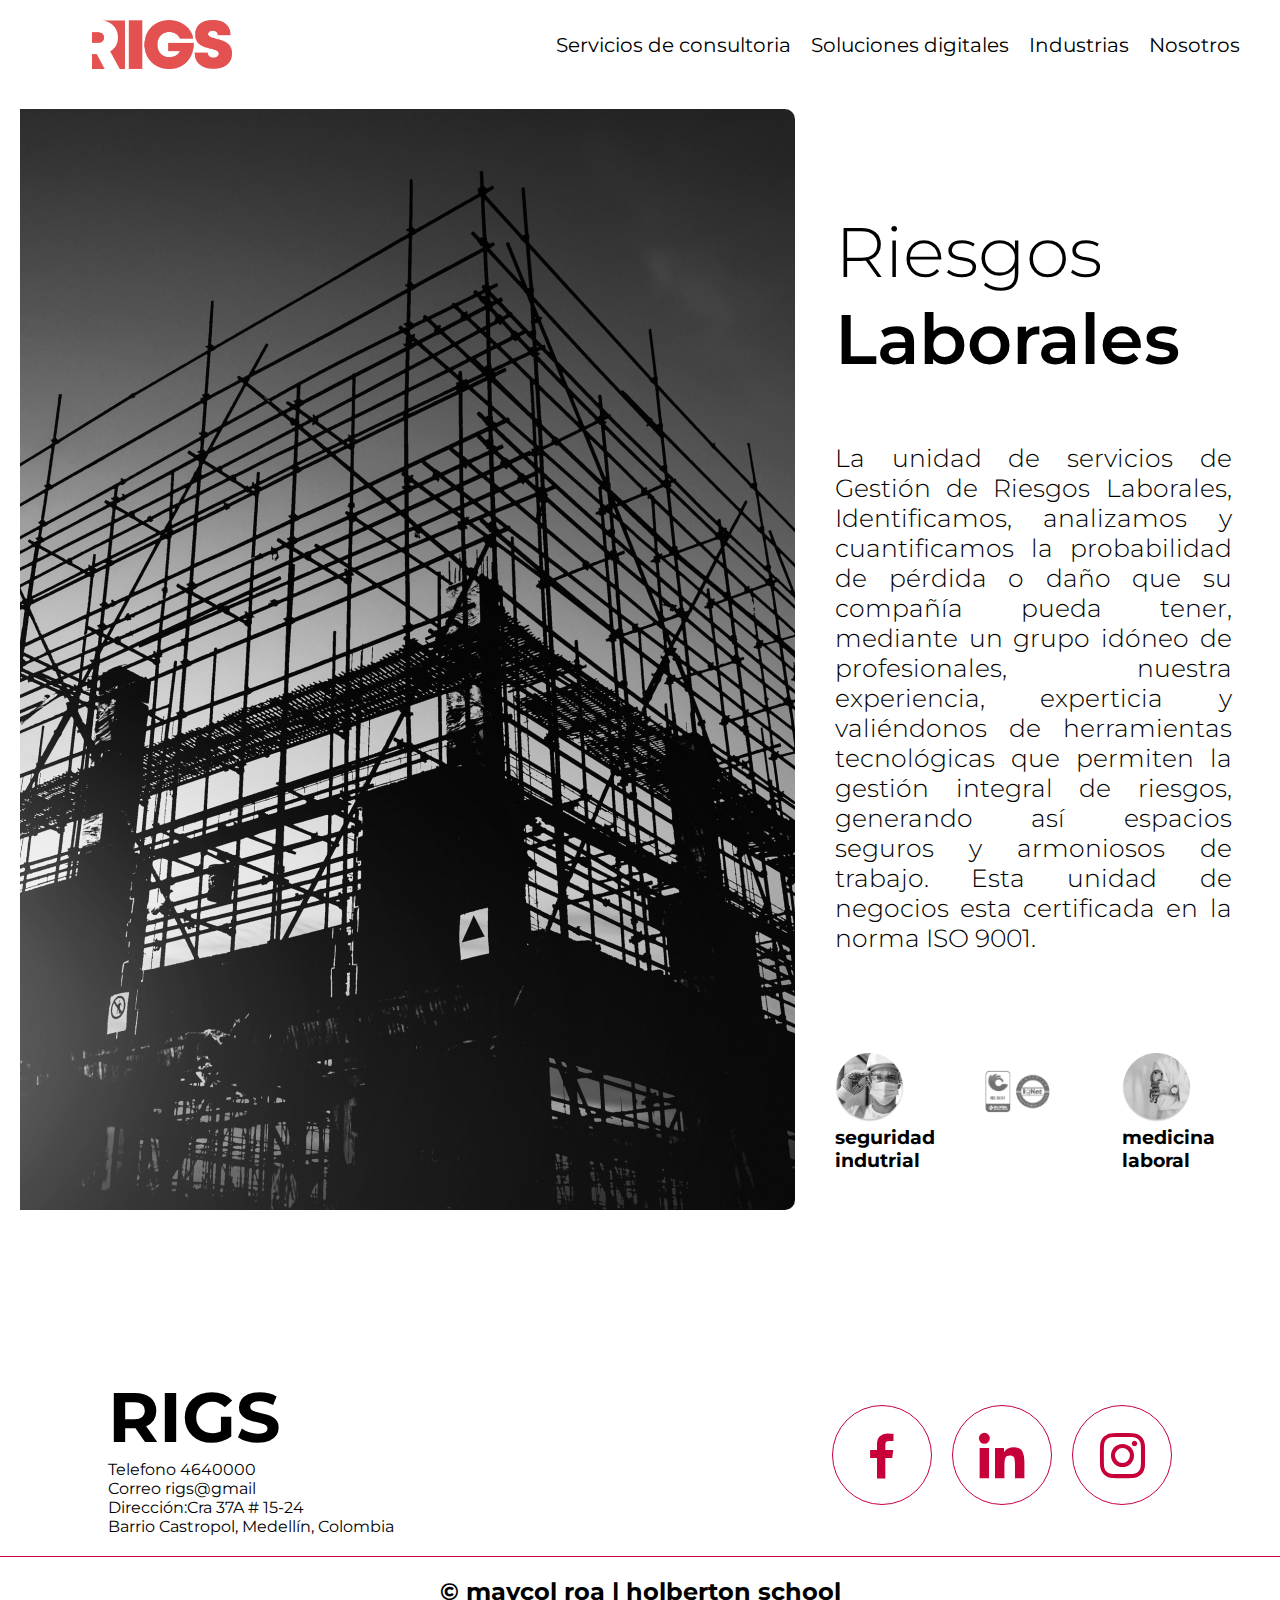
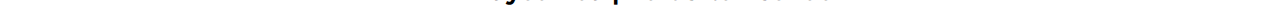
<file: index.html>
<!DOCTYPE html>
<html lang="en">
<head>
    <meta charset="UTF-8">
    <meta http-equiv="X-UA-Compatible" content="IE=edge">
    <meta name="description " content="pag prestadora de servicion sst, auditoria, soluciones digitales">
    <meta name="viewport" content="width=device-width, initial-scale=1.0">
    <link rel="stylesheet" href="./index.css">
    <link rel="icon" type="image/x-icon" href="./img/R (1).ico">
	<link rel="icon" type="image/png" href="./img/R (1).png">
    <link rel="preconnect" href="https://fonts.googleapis.com">
<link rel="preconnect" href="https://fonts.gstatic.com" crossorigin>
<link href="https://fonts.googleapis.com/css2?family=Montserrat:wght@300;500;800&family=Quicksand:wght@300;500;700&display=swap" rel="stylesheet">
    <title>Rigs</title>
    <link href="https://unpkg.com/boxicons@2.0.5/css/boxicons.min.css" rel="stylesheet">
</head>
<body>
<header >
        <div class="container logo_nav_container">
                <img src="./img/logo_rigs.png" alt="logo" class="logo">
                <nav class="navigation">
                    <ul>
                        <li>
                            <a href="./index.html">Servicios de consultoria</a>
                            <ul>
                                <li><a href="./index.html">Riesgos Laborales</a> </li>
                                <li><a href="./riesgos_salud.html">Riesgos en salud</a> </li>
                                <li><a href="./consultoria_financiera.html">Consultoría Financiera</a> </li>
                                <li><a href="./Gestión_Sistemas_información.html">Gestión de Sistemas de información</a> </li>
                                <li><a href="./medicina_laboral.html">Medicina laboral</a> </li>
                                <li><a href="./outsourcing.html">outsourcing</a> </li>
                                <li><a href="./auditoria.html">Auditoría</a> </li>
                            </ul>
                        </li>
                        <li>
                            <a href="./soluciones_digitales.html">Soluciones digitales</a>
                        </li>
                        <li>
                            <a href="./Industrias.html">Industrias</a>
                        </li>
                        <li>
                            <a href="./nosotros.html">Nosotros</a>
                        </li>
                    </ul>
                </nav>
        </div>
</header>
<main>
    <section class="container_about_us">
        <figure class="occupational_hazard">
            <img src="./img/estrctura (1).png" alt="occupational_hazard" class="image_about_occupational">
        </figure>
        <div class="container_of_text">
            <h1 class="title_1">Riesgos</h1>
            <h1 class="title_2">Laborales</h1>
            <p>La unidad de servicios de Gestión de Riesgos Laborales, Identificamos,
                analizamos y cuantificamos la probabilidad de pérdida o daño que su compañía
                pueda tener, mediante un grupo idóneo de profesionales, nuestra experiencia,
                experticia y valiéndonos de herramientas tecnológicas que permiten la gestión
                integral de riesgos, generando así espacios seguros y armoniosos de trabajo.
                Esta unidad de negocios esta certificada en la norma ISO 9001.</p>
                <div class="container_img">
                    <figure class="figure_text">
                    
                        <div class="image_text_1">
                            <img src="./img/Ellipse 1 (1).png" alt="img_1" class="image_1">
                                <h3>seguridad</h3>
                                <h3>indutrial</h3>
                        </div>
                    
                        <img src="./img/iso9001.png" alt="img_3" class="image_3">
                    
                        <div class="imge_text_2">
                            <img src="./img/Ellipse 2 (1).png" alt="img_2" class="image_2">
                                <h3>medicina</h3>
                                <h3>laboral</h3>
                        </div>
                    
                    </figure>
                </div>
        </div>
    </section>
</main>
<footer>
    <div class="container_footer">
            <div class="contac_us">
                <h2>RIGS</h2>
                <p class="p_1">Telefono 4640000</p>
                <p class="p_2">Correo rigs@gmail</p>
                <p class="p_3">Dirección:Cra 37A # 15-24</p>
                <p>Barrio Castropol, Medellín, Colombia</p>
            </div>
            <div class="social_media">
                <a href="https://www.facebook.com/RigsCo" class="social-media-icon">
                    <i class="bx bxl-facebook"></i>
                </a>
                <a href=" https://www.linkedin.com/company/rigs-s-a-s/" class="social-media-icon">
                    <i class='bx bxl-linkedin'></i>
                </a>
                <a href="https://www.instagram.com/rigs_co/" class="social-media-icon">
                    <i class='bx bxl-instagram'></i>
                </a>
            </div>
    </div>
    <div class="line">
    </div>
    <h2 class="titulo-final">© maycol roa | holberton school</h2>
</footer>
</body>
</html>
</file>
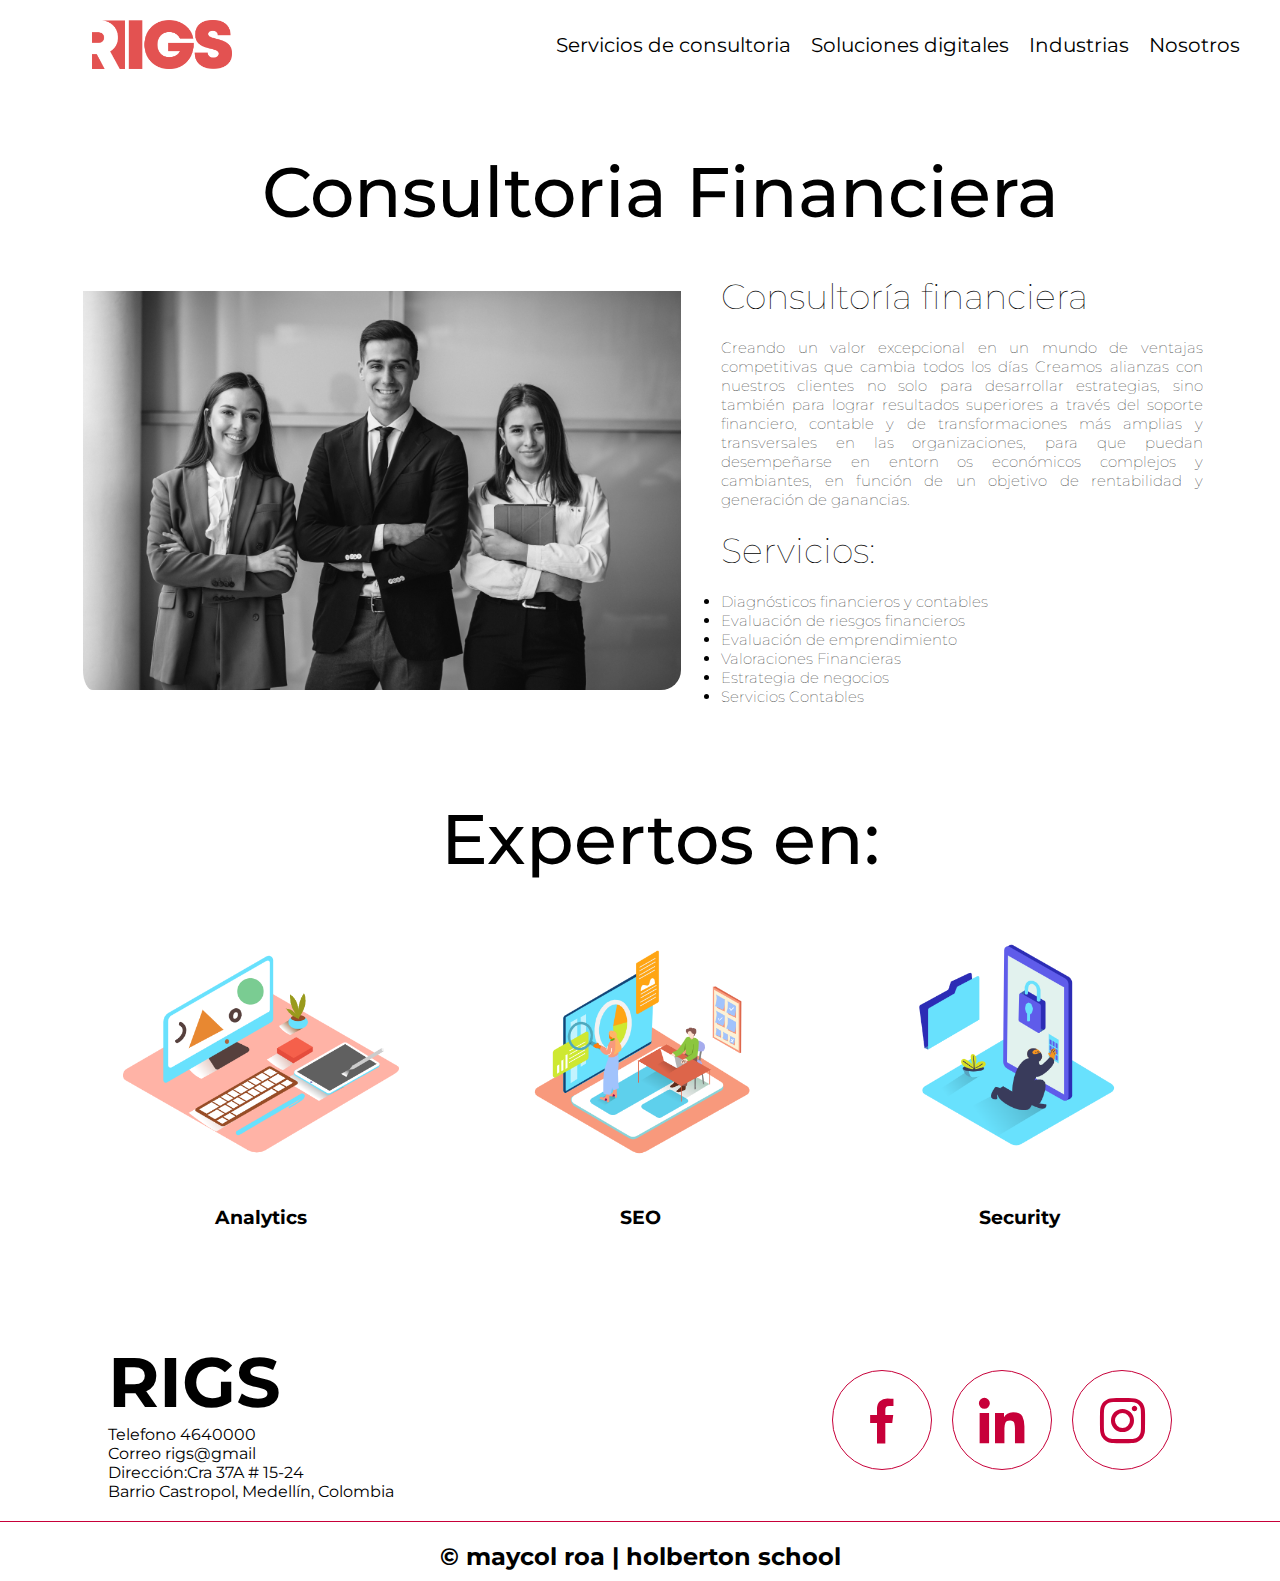
<file: consultoria_financiera.html>
<!DOCTYPE html>
<html lang="en">
<head>
    <meta charset="UTF-8">
    <meta http-equiv="X-UA-Compatible" content="IE=edge">
    <meta name="viewport" content="width=device-width, initial-scale=1.0">
    <link rel="stylesheet" href="./consultoria_financiera.css">
    <link rel="icon" type="image/x-icon" href="./img/R (1).ico">
	<link rel="icon" type="image/png" href="./img/R (1).png">
    <link rel="preconnect" href="https://fonts.googleapis.com">
<link rel="preconnect" href="https://fonts.gstatic.com" crossorigin>
<link href="https://fonts.googleapis.com/css2?family=Montserrat:wght@300;500;800&family=Quicksand:wght@300;500;700&display=swap" rel="stylesheet">
    <title>Rigs</title>
    <link href="https://unpkg.com/boxicons@2.0.5/css/boxicons.min.css" rel="stylesheet">
</head>
<body>
<header >
        <div class="container logo_nav_container">
                <img src="./img/logo_rigs.png" alt="logo" class="logo">
                <nav class="navigation">
                    <ul>
                        <li>
                            <a href="./index.html">Servicios de consultoria</a>
                            <ul>
                                <li><a href="./index.html">Riesgos Laborales</a> </li>
                                <li><a href="./riesgos_salud.html">Riesgos en salud</a> </li>
                                <li><a href="./consultoria_financiera.html">Consultoría Financiera</a> </li>
                                <li><a href="./Gestión_Sistemas_información.html">Gestión de Sistemas de información</a> </li>
                                <li><a href="./medicina_laboral.html">Medicina laboral</a> </li>
                                <li><a href="./outsourcing.html">outsourcing</a> </li>
                                <li><a href="./auditoria.html">Auditoría</a> </li>
                            </ul>
                        </li>
                        <li>
                            <a href="./soluciones_digitales.html">Soluciones digitales</a>
                        </li>
                        <li>
                            <a href="./Industrias.html">Industrias</a>
                        </li>
                        <li>
                            <a href="./nosotros.html">Nosotros</a>
                        </li>
                    </ul>
                </nav>
        </div>
</header>
<main>
    <section class="container financial_consulting " id="servicio">
        <h1 class="title_1">Consultoria Financiera</h1>
        <div class="container_services">
            <img src="./img/consultoria_financiera.jpg" alt="">
            <div class="checklist_servicio">
                <div class="service_1">
                    <h2 class="n-service">Consultoría financiera</h2>
                    <p> Creando un valor excepcional en un mundo de ventajas competitivas que cambia
                        todos los días
                        Creamos alianzas con
                        nuestros clientes no solo para desarrollar estrategias, sino
                        también para lograr resultados superiores a través del soporte financiero, contable
                        y de transformaciones más amplias y transversales en las organizaciones, para
                        que puedan desempeñarse en entorn
                        os económicos complejos y cambiantes, en
                        función de un objetivo de rentabilidad y generación de ganancias.</p>
                </div>
                <div class="service_2">
                    <h2 class="n-service">Servicios:</h2>
                    <ul>
                        <li>Diagnósticos financieros y contables</li>
                        <li>Evaluación de riesgos financieros</li>
                        <li>Evaluación de emprendimiento</li>
                        <li>Valoraciones Financieras</li>
                        <li>Estrategia de negocios</li>
                        <li>Servicios Contables</li>
                    </ul>
                </div>
                
            </div>
        </div>
    </section>
    <section class="container" id="expertos">
        <h1 class=title_1>Expertos en:</h1>
        <section class="experts">
            <div class="container-expert">
                <img src="./img/expertos_1.png" alt="">
                <h3 class="n-expert">Analytics</h3>
            </div>
            <div class="container-expert">
                <img src="./img/expertos_2.png" alt="">
                <h3 class="n-expert">SEO</h3>
            </div>
            <div class="container-expert">
                <img src="img/expertos_3.png" alt="">
                <h3 class="n-expert">Security</h3>
            </div>
        </section>
    </section>
</main>
<footer>
    <div class="container_footer">
            <div class="contac_us">
                <h2>RIGS</h2>
                <p class="p_1">Telefono 4640000</p>
                <p class="p_2">Correo rigs@gmail</p>
                <p class="p_3">Dirección:Cra 37A # 15-24</p>
                <p>Barrio Castropol, Medellín, Colombia</p>
            </div>
            <div class="social_media">
                <a href="https://www.facebook.com/RigsCo" class="social-media-icon">
                    <i class="bx bxl-facebook"></i>
                </a>
                <a href=" https://www.linkedin.com/company/rigs-s-a-s/" class="social-media-icon">
                    <i class='bx bxl-linkedin'></i>
                </a>
                <a href="https://www.instagram.com/rigs_co/" class="social-media-icon">
                    <i class='bx bxl-instagram'></i>
                </a>
            </div>
    </div>
    <div class="line">
    </div>
    <h2 class="titulo-final">© maycol roa | holberton school</h2>
</footer>
</body>
</html>
</file>
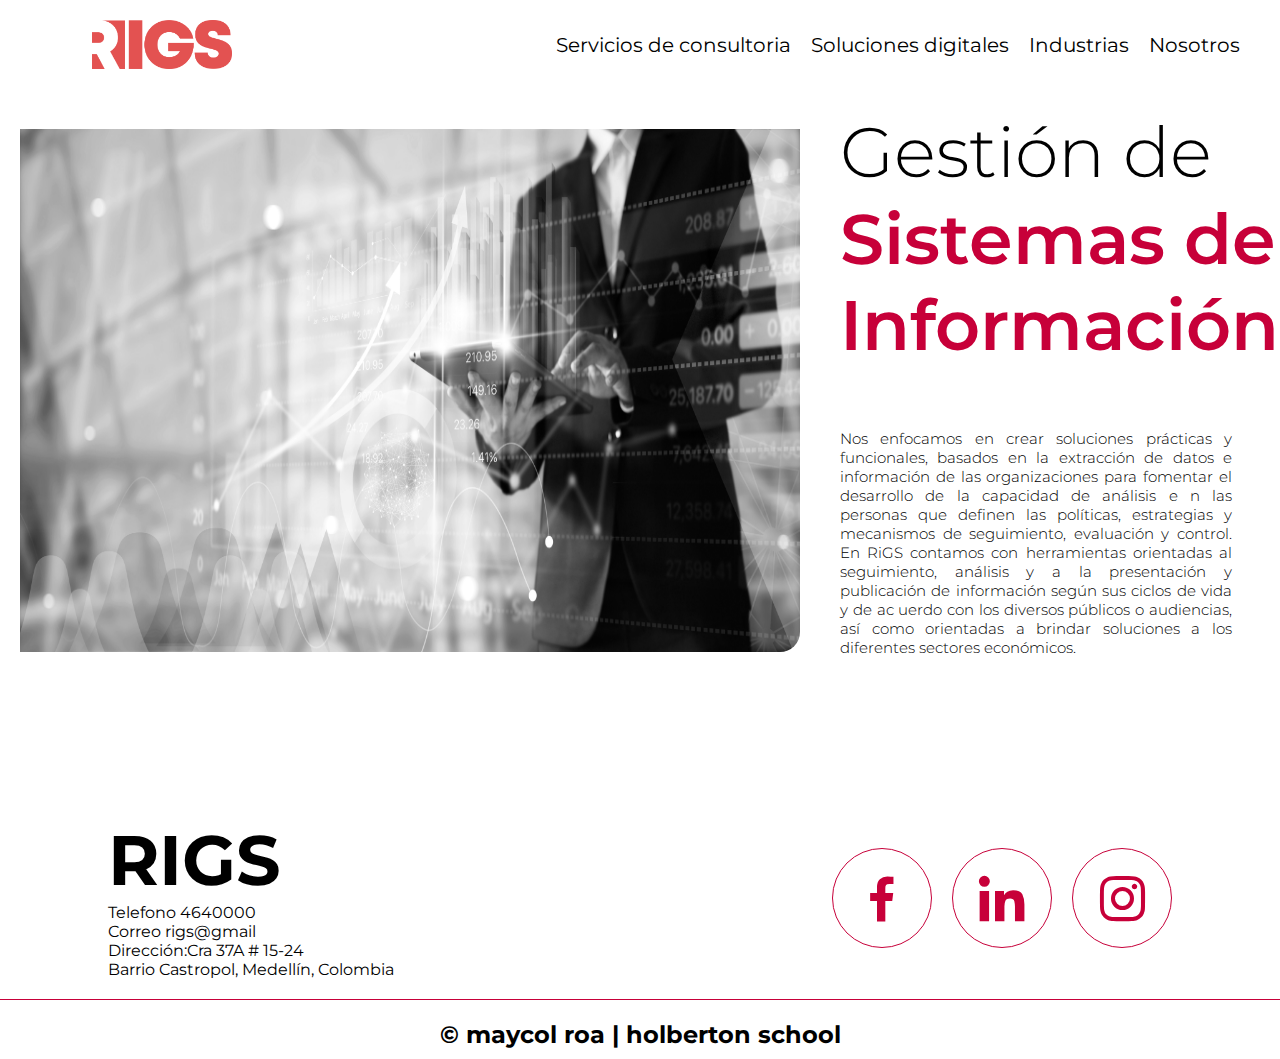
<file: Gestión_Sistemas_información.html>
<!DOCTYPE html>
<html lang="en">
<head>
    <meta charset="UTF-8">
    <meta http-equiv="X-UA-Compatible" content="IE=edge">
    <meta name="viewport" content="width=device-width, initial-scale=1.0">
    <link rel="stylesheet" href="./Gestión_Sistemas_información.css">
    <link rel="icon" type="image/x-icon" href="./img/R (1).ico">
	<link rel="icon" type="image/png" href="./img/R (1).png">
    <link rel="preconnect" href="https://fonts.googleapis.com">
<link rel="preconnect" href="https://fonts.gstatic.com" crossorigin>
<link href="https://fonts.googleapis.com/css2?family=Montserrat:wght@300;500;800&family=Quicksand:wght@300;500;700&display=swap" rel="stylesheet">
    <title>Rigs</title>
    <link href="https://unpkg.com/boxicons@2.0.5/css/boxicons.min.css" rel="stylesheet">
</head>
<body>
<header >
        <div class="container logo_nav_container">
                <img src="./img/logo_rigs.png" alt="logo" class="logo">
                <nav class="navigation">
                    <ul>
                        <li>
                            <a href="./index.html">Servicios de consultoria</a>
                            <ul>
                                <li><a href="./index.html">Riesgos Laborales</a> </li>
                                <li><a href="./riesgos_salud.html">Riesgos en salud</a> </li>
                                <li><a href="./consultoria_financiera.html">Consultoría Financiera</a> </li>
                                <li><a href="./Gestión_Sistemas_información.html">Gestión de Sistemas de información</a> </li>
                                <li><a href="./medicina_laboral.html">Medicina laboral</a> </li>
                                <li><a href="./outsourcing.html">outsourcing</a> </li>
                                <li><a href="./auditoria.html">Auditoría</a> </li>
                            </ul>
                        </li>
                        <li>
                            <a href="./soluciones_digitales.html">Soluciones digitales</a>
                        </li>
                        <li>
                            <a href="./Industrias.html">Industrias</a>
                        </li>
                        <li>
                            <a href="./nosotros.html">Nosotros</a>
                        </li>
                    </ul>
                </nav>
        </div>
</header>
<main>
    <section class="container_about_us">
        <figure class="occupational_hazard">
            <img src="./img/galeria_1.jpg" alt="occupational_hazard" class="image_about_occupational">
        </figure>
        <div class="container_of_text">
            <h1 class="title_1">Gestión de</h1>
            <h1 class="title_2">Sistemas de Información</h1>
            <p>Nos enfocamos en crear soluciones prácticas y funcionales, basados en la
                extracción de datos e información de las organizaciones para fomentar el
                desarrollo de la capacidad de análisis e
                n las personas que definen las políticas,
                estrategias y mecanismos de seguimiento, evaluación y control. En RiGS
                contamos con herramientas orientadas al seguimiento, análisis y a la presentación
                y publicación de información según sus ciclos de vida y de ac
                uerdo con los
                diversos públicos o audiencias, así como orientadas a brindar soluciones a los
                diferentes sectores económicos.</p>
        </div>
    </section>
</main>
<footer>
    <div class="container_footer">
            <div class="contac_us">
                <h2>RIGS</h2>
                <p class="p_1">Telefono 4640000</p>
                <p class="p_2">Correo rigs@gmail</p>
                <p class="p_3">Dirección:Cra 37A # 15-24</p>
                <p>Barrio Castropol, Medellín, Colombia</p>
            </div>
            <div class="social_media">
                <a href="https://www.facebook.com/RigsCo" class="social-media-icon">
                    <i class="bx bxl-facebook"></i>
                </a>
                <a href=" https://www.linkedin.com/company/rigs-s-a-s/" class="social-media-icon">
                    <i class='bx bxl-linkedin'></i>
                </a>
                <a href="https://www.instagram.com/rigs_co/" class="social-media-icon">
                    <i class='bx bxl-instagram'></i>
                </a>
            </div>
    </div>
    <div class="line">
    </div>
    <h2 class="titulo-final">© maycol roa | holberton school</h2>
</footer>
</body>
</html>
</file>
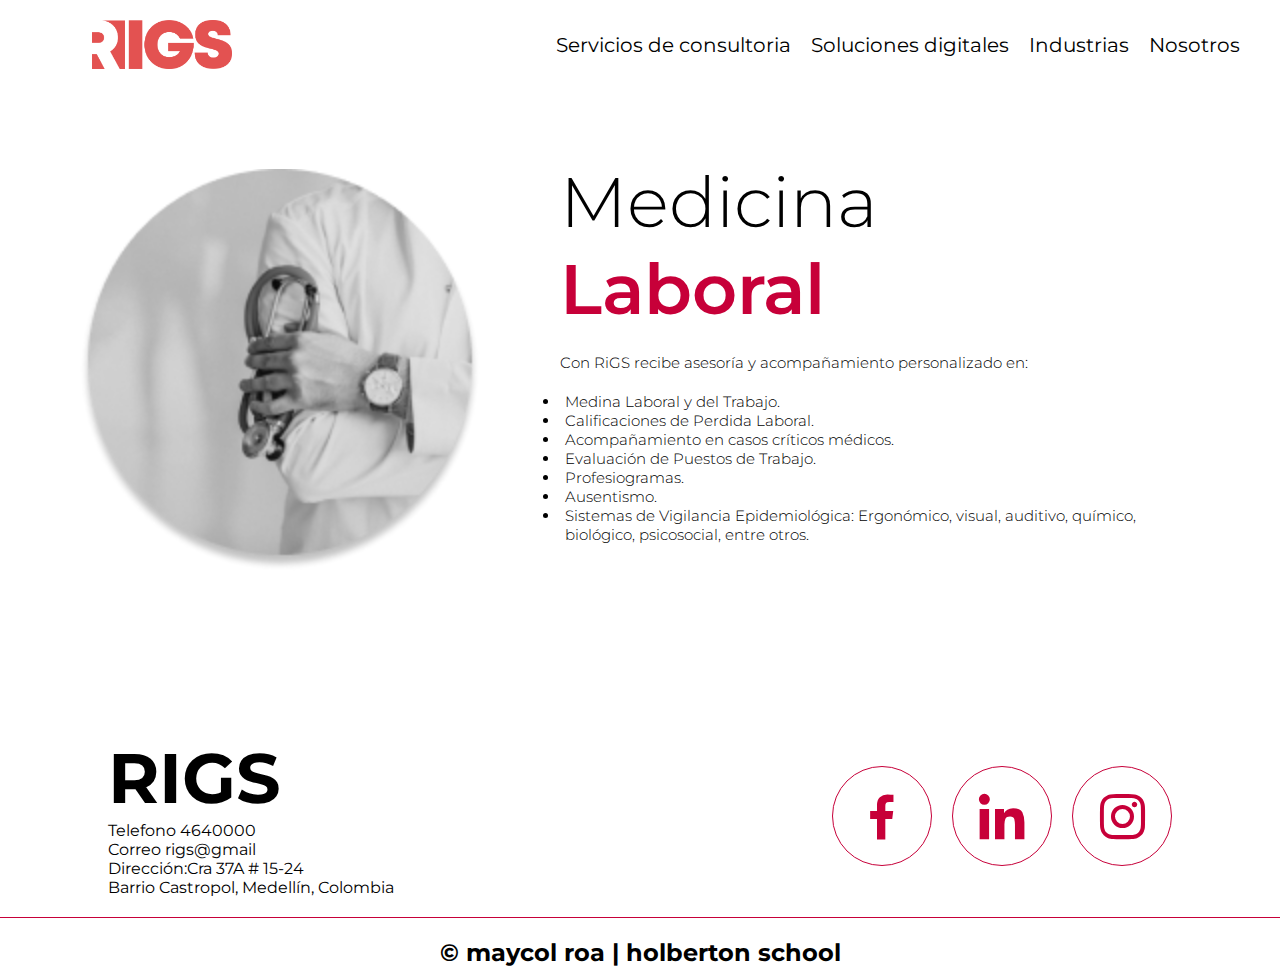
<file: medicina_laboral.html>
<!DOCTYPE html>
<html lang="en">
<head>
    <meta charset="UTF-8">
    <meta http-equiv="X-UA-Compatible" content="IE=edge">
    <meta name="viewport" content="width=device-width, initial-scale=1.0">
    <link rel="stylesheet" href="./medicina_laboral.css">
    <link rel="icon" type="image/x-icon" href="./img/R (1).ico">
	<link rel="icon" type="image/png" href="./img/R (1).png">
    <link rel="preconnect" href="https://fonts.googleapis.com">
<link rel="preconnect" href="https://fonts.gstatic.com" crossorigin>
<link href="https://fonts.googleapis.com/css2?family=Montserrat:wght@300;500;800&family=Quicksand:wght@300;500;700&display=swap" rel="stylesheet">
    <title>Rigs</title>
    <link href="https://unpkg.com/boxicons@2.0.5/css/boxicons.min.css" rel="stylesheet">
</head>
<body>
<header >
        <div class="container logo_nav_container">
                <img src="./img/logo_rigs.png" alt="logo" class="logo">
                <nav class="navigation">
                    <ul>
                        <li>
                            <a href="./index.html">Servicios de consultoria</a>
                            <ul>
                                <li><a href="./index.html">Riesgos Laborales</a> </li>
                                <li><a href="./riesgos_salud.html">Riesgos en salud</a> </li>
                                <li><a href="./consultoria_financiera.html">Consultoría Financiera</a> </li>
                                <li><a href="./Gestión_Sistemas_información.html">Gestión de Sistemas de información</a> </li>
                                <li><a href="./medicina_laboral.html">Medicina laboral</a> </li>
                                <li><a href="./outsourcing.html">outsourcing</a> </li>
                                <li><a href="./auditoria.html">Auditoría</a> </li>
                            </ul>
                        </li>
                        <li>
                            <a href="./soluciones_digitales.html">Soluciones digitales</a>
                        </li>
                        <li>
                            <a href="./Industrias.html">Industrias</a>
                        </li>
                        <li>
                            <a href="./nosotros.html">Nosotros</a>
                        </li>
                    </ul>
                </nav>
        </div>
</header>
<main>
    <section class="container_about_us">
        <figure class="occupational_hazard">
            <img src="./img/Ellipse 2 (1).png" alt="occupational_hazard" class="image_about_occupational">
        </figure>
        <div class="container_of_text">
            <h1 class="title_1">Medicina</h1>
            <h1 class="title_2">Laboral</h1>
            <p>Con RiGS recibe asesoría y acompañamiento personalizado en:</p>
            <ul>
                <li>Medina Laboral y del Trabajo.</li>
                <li>Calificaciones de Perdida Laboral.</li>
                <li>Acompañamiento en casos críticos médicos.</li>
                <li>Evaluación de Puestos de Trabajo.</li>
                <li>Profesiogramas.</li>
                <li>Ausentismo.</li>
                <li>Sistemas de Vigilancia Epidemiológica:
                    Ergonómico, visual, auditivo, químico,
                    biológico, psicosocial, entre otros.</li>
            </ul>
        </div>
    </section>
</main>
<footer>
    <div class="container_footer">
            <div class="contac_us">
                <h2>RIGS</h2>
                <p class="p_1">Telefono 4640000</p>
                <p class="p_2">Correo rigs@gmail</p>
                <p class="p_3">Dirección:Cra 37A # 15-24</p>
                <p>Barrio Castropol, Medellín, Colombia</p>
            </div>
            <div class="social_media">
                <a href="https://www.facebook.com/RigsCo" class="social-media-icon">
                    <i class="bx bxl-facebook"></i>
                </a>
                <a href=" https://www.linkedin.com/company/rigs-s-a-s/" class="social-media-icon">
                    <i class='bx bxl-linkedin'></i>
                </a>
                <a href="https://www.instagram.com/rigs_co/" class="social-media-icon">
                    <i class='bx bxl-instagram'></i>
                </a>
            </div>
    </div>
    <div class="line">
    </div>
    <h2 class="titulo-final">© maycol roa | holberton school</h2>
</footer>
</body>
</html>
</file>
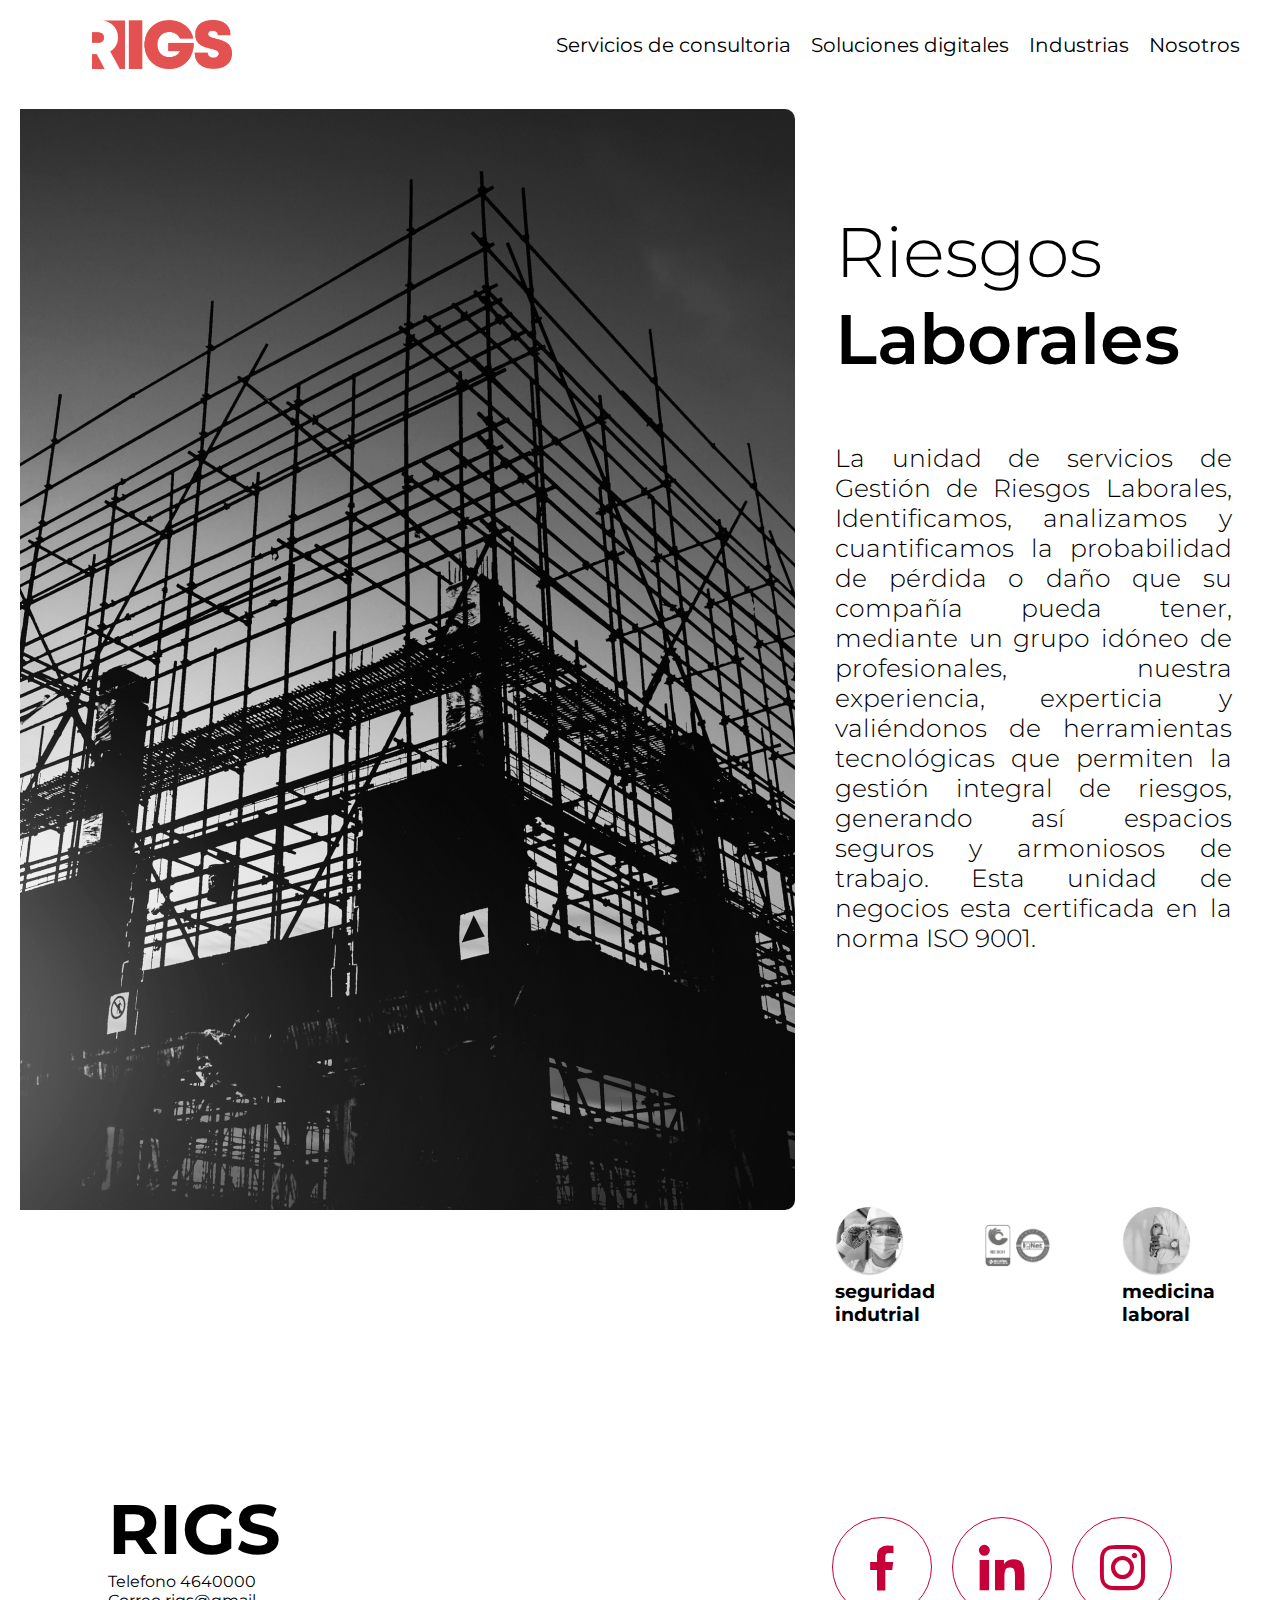
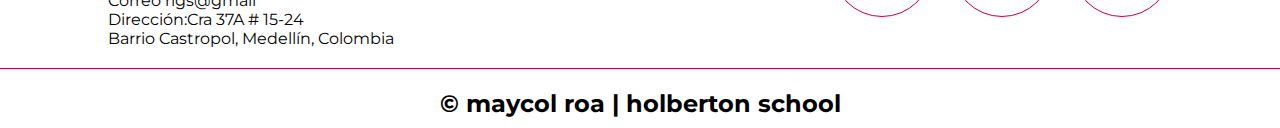
<file: prueba.html>
<!DOCTYPE html>
<html lang="en">
<head>
    <meta charset="UTF-8">
    <meta http-equiv="X-UA-Compatible" content="IE=edge">
    <meta name="viewport" content="width=device-width, initial-scale=1.0">
    <link rel="stylesheet" href="./index.css">
    <link rel="icon" type="image/x-icon" href="./img/R (1).ico">
	<link rel="icon" type="image/png" href="./img/R (1).png">
    <link rel="preconnect" href="https://fonts.googleapis.com">
<link rel="preconnect" href="https://fonts.gstatic.com" crossorigin>
<link href="https://fonts.googleapis.com/css2?family=Montserrat:wght@300;500;800&family=Quicksand:wght@300;500;700&display=swap" rel="stylesheet">
    <title>Rigs</title>
    <link href="https://unpkg.com/boxicons@2.0.5/css/boxicons.min.css" rel="stylesheet">
</head>
<body>
<header >
        <div class="container logo_nav_container">
                <img src="./img/logo_rigs.png" alt="logo" class="logo">
                <nav class="navigation">
                    <ul>
                        <li>
                            <a href="./index.html">Servicios de consultoria</a>
                            <ul>
                                <li><a href="./index.html">Riesgos Laborales</a> </li>
                                <li><a href="./riesgos_salud.html">Riesgos en salud</a> </li>
                                <li><a href="./consultoria_financiera.html">Consultoría Financiera</a> </li>
                                <li><a href="./Gestión_Sistemas_información.html">Gestión de Sistemas de información</a> </li>
                                <li><a href="./medicina_laboral.html">Medicina laboral</a> </li>
                                <li><a href="./outsourcing.html">outsourcing</a> </li>
                                <li><a href="./auditoria.html">Auditoría</a> </li>
                            </ul>
                        </li>
                        <li>
                            <a href="./soluciones_digitales.html">Soluciones digitales</a>
                        </li>
                        <li>
                            <a href="./Industrias.html">Industrias</a>
                        </li>
                        <li>
                            <a href="./nosotros.html">Nosotros</a>
                        </li>
                    </ul>
                </nav>
        </div>
</header>
<main>
    <section class="container_about_us">
        <figure class="occupational_hazard">
            <img src="./img/estrctura (1).png" alt="occupational_hazard" class="image_about_occupational">
        </figure>
        <div class="container_of_text">
            <h1 class="title_1">Riesgos</h1>
            <h1 class="title_2">Laborales</h1>
            <p>La unidad de servicios de Gestión de Riesgos Laborales, Identificamos,
                analizamos y cuantificamos la probabilidad de pérdida o daño que su compañía
                pueda tener, mediante un grupo idóneo de profesionales, nuestra experiencia,
                experticia y valiéndonos de herramientas tecnológicas que permiten la gestión
                integral de riesgos, generando así espacios seguros y armoniosos de trabajo.
                Esta unidad de negocios esta certificada en la norma ISO 9001.</p>
                <iframe src="" frameborder="0"></iframe>
                    <figure class="figure_text">
                    
                        <div class="image_text_1">
                            <img src="./img/Ellipse 1 (1).png" alt="img_1" class="image_1">
                                <h3>seguridad</h3>
                                <h3>indutrial</h3>
                        </div>
                    
                        <img src="./img/iso9001.png" alt="img_3" class="image_3">
                    
                        <div class="imge_text_2">
                            <img src="./img/Ellipse 2 (1).png" alt="img_2" class="image_2">
                                <h3>medicina</h3>
                                <h3>laboral</h3>
                        </div>
                    
                    </figure>
                </div>
        </div>
    </section>
</main>
<footer>
    <div class="container_footer">
            <div class="contac_us">
                <h2>RIGS</h2>
                <p class="p_1">Telefono 4640000</p>
                <p class="p_2">Correo rigs@gmail</p>
                <p class="p_3">Dirección:Cra 37A # 15-24</p>
                <p>Barrio Castropol, Medellín, Colombia</p>
            </div>
            <div class="social_media">
                <a href="https://www.facebook.com/RigsCo" class="social-media-icon">
                    <i class="bx bxl-facebook"></i>
                </a>
                <a href=" https://www.linkedin.com/company/rigs-s-a-s/" class="social-media-icon">
                    <i class='bx bxl-linkedin'></i>
                </a>
                <a href="https://www.instagram.com/rigs_co/" class="social-media-icon">
                    <i class='bx bxl-instagram'></i>
                </a>
            </div>
    </div>
    <div class="line">
    </div>
    <h2 class="titulo-final">© maycol roa | holberton school</h2>
</footer>
</body>
</html>
</file>
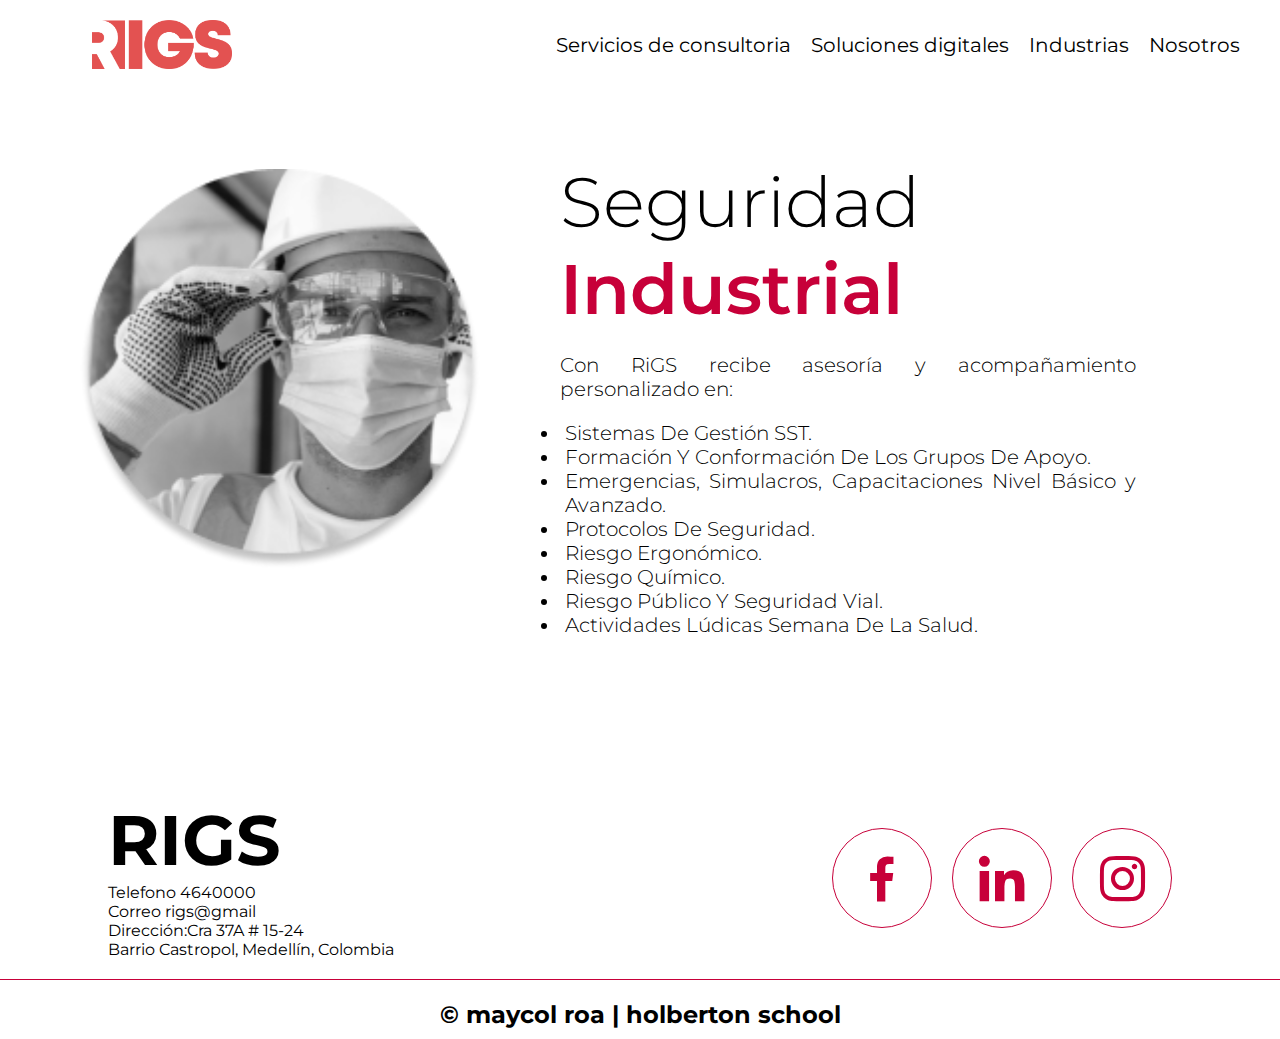
<file: riesgos_operacionales.html>
<!DOCTYPE html>
<html lang="en">
<head>
    <meta charset="UTF-8">
    <meta http-equiv="X-UA-Compatible" content="IE=edge">
    <meta name="viewport" content="width=device-width, initial-scale=1.0">
    <link rel="stylesheet" href="./riesgos_operacionales.css">
    <link rel="icon" type="image/x-icon" href="./img/R (1).ico">
	<link rel="icon" type="image/png" href="./img/R (1).png">
    <link rel="preconnect" href="https://fonts.googleapis.com">
<link rel="preconnect" href="https://fonts.gstatic.com" crossorigin>
<link href="https://fonts.googleapis.com/css2?family=Montserrat:wght@300;500;800&family=Quicksand:wght@300;500;700&display=swap" rel="stylesheet">
    <title>Rigs</title>
    <link href="https://unpkg.com/boxicons@2.0.5/css/boxicons.min.css" rel="stylesheet">
</head>
<body>
<header >
        <div class="container logo_nav_container">
                <img src="./img/logo_rigs.png" alt="logo" class="logo">
                <nav class="navigation">
                    <ul>
                        <li>
                            <a href="./index.html">Servicios de consultoria</a>
                            <ul>
                                <li><a href="./index.html">Riesgos Laborales</a> </li>
                                <li><a href="./riesgos_salud.html">Riesgos en salud</a> </li>
                                <li><a href="./consultoria_financiera.html">Consultoría Financiera</a> </li>
                                <li><a href="./Gestión_Sistemas_información.html">Gestión de Sistemas de información</a> </li>
                                <li><a href="./medicina_laboral.html">Medicina laboral</a> </li>
                                <li><a href="./outsourcing.html">outsourcing</a> </li>
                                <li><a href="./auditoria.html">Auditoría</a> </li>
                            </ul>
                        </li>
                        <li>
                            <a href="./soluciones_digitales.html">Soluciones digitales</a>
                        </li>
                        <li>
                            <a href="./Industrias.html">Industrias</a>
                        </li>
                        <li>
                            <a href="./nosotros.html">Nosotros</a>
                        </li>
                    </ul>
                </nav>
        </div>
</header>
<main>
    <section class="container_about_us">
        <figure class="occupational_hazard">
            <img src="./img/Ellipse 1 (1).png" alt="occupational_hazard" class="image_about_occupational">
        </figure>
        <div class="container_of_text">
            <h1 class="title_1">Seguridad </h1>
            <h1 class="title_2">Industrial</h1>
            <p>Con RiGS recibe asesoría y acompañamiento personalizado en:</p>
            <ul>
                <li>Sistemas De Gestión SST.</li>
                <li>Formación Y Conformación De Los Grupos De Apoyo.</li>
                <li>Emergencias, Simulacros, Capacitaciones Nivel Básico y Avanzado.</li>
                <li>Protocolos De Seguridad.</li>
                <li>Riesgo Ergonómico.</li>
                <li>Riesgo Químico.</li>
                <li>Riesgo Público Y Seguridad Vial.</li>
                <li>Actividades Lúdicas Semana De La Salud.</li>
            </ul>
        </div>
    </section>
</main>
<footer>
    <div class="container_footer">
            <div class="contac_us">
                <h2>RIGS</h2>
                <p class="p_1">Telefono 4640000</p>
                <p class="p_2">Correo rigs@gmail</p>
                <p class="p_3">Dirección:Cra 37A # 15-24</p>
                <p>Barrio Castropol, Medellín, Colombia</p>
            </div>
            <div class="social_media">
                <a href="https://www.facebook.com/RigsCo" class="social-media-icon">
                    <i class="bx bxl-facebook"></i>
                </a>
                <a href=" https://www.linkedin.com/company/rigs-s-a-s/" class="social-media-icon">
                    <i class='bx bxl-linkedin'></i>
                </a>
                <a href="https://www.instagram.com/rigs_co/" class="social-media-icon">
                    <i class='bx bxl-instagram'></i>
                </a>
            </div>
    </div>
    <div class="line">
    </div>
    <h2 class="titulo-final">© maycol roa | holberton school</h2>
</footer>
</body>
</html>
</file>
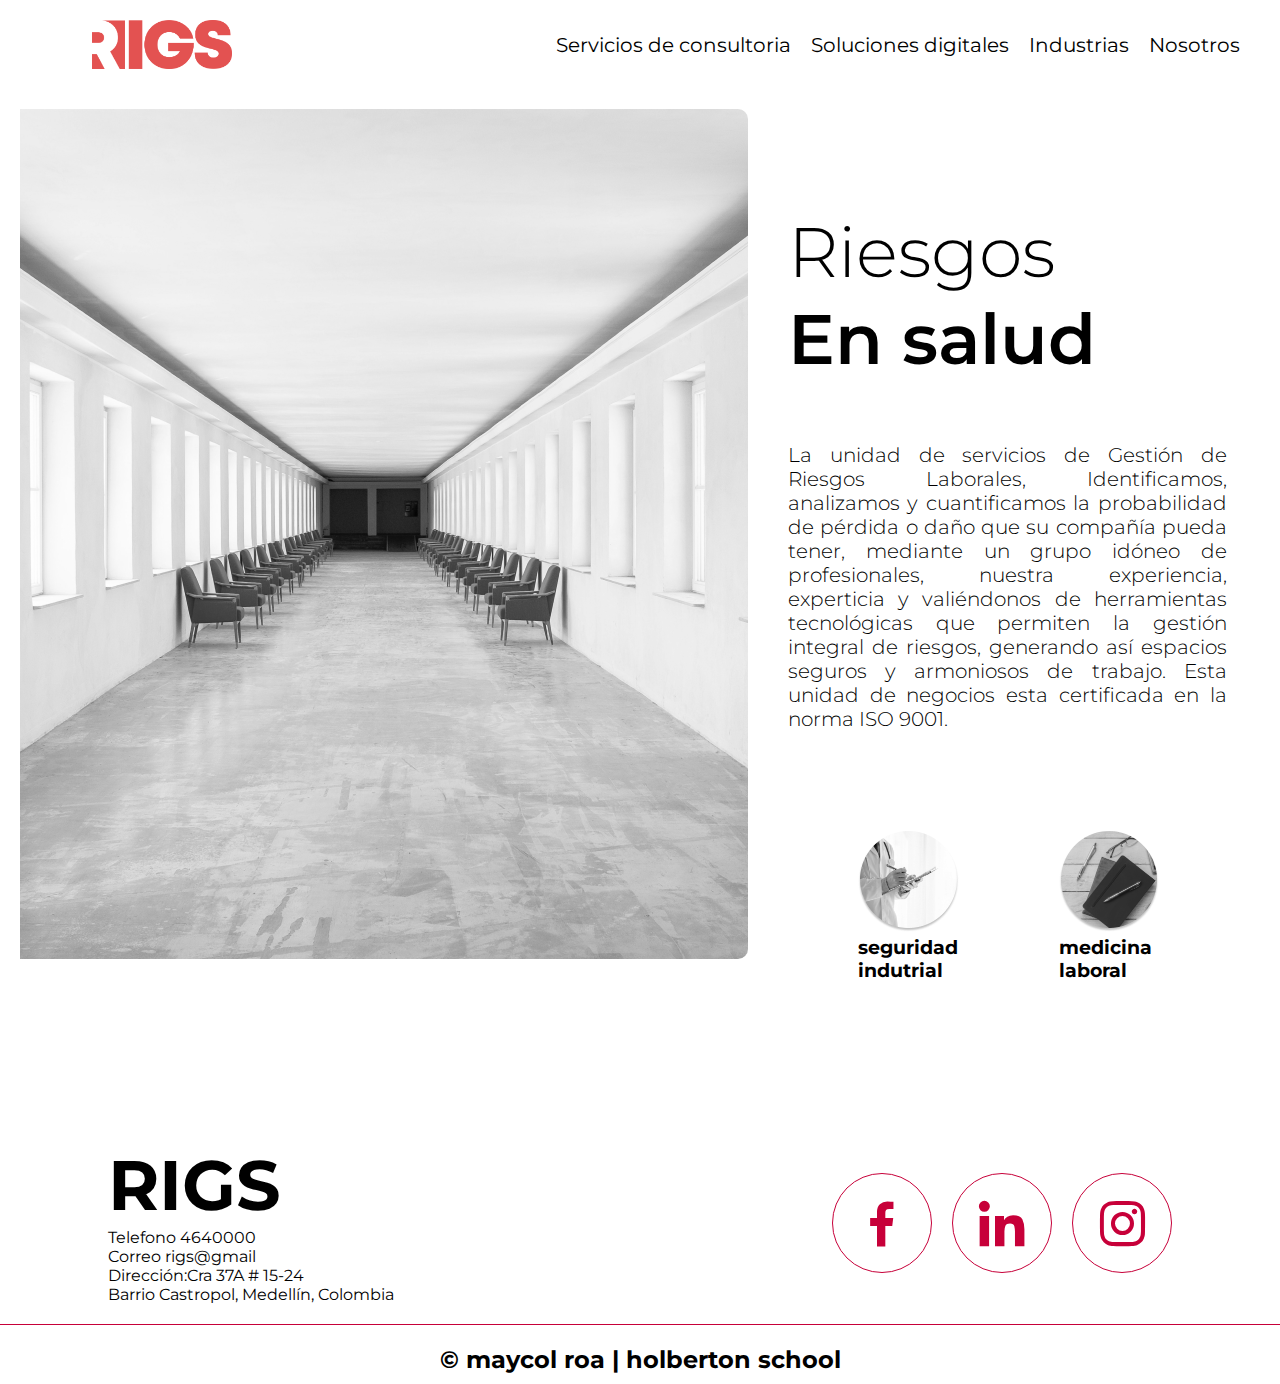
<file: riesgos_salud.html>
<!DOCTYPE html>
<html lang="en">
<head>
    <meta charset="UTF-8">
    <meta http-equiv="X-UA-Compatible" content="IE=edge">
    <meta name="viewport" content="width=device-width, initial-scale=1.0">
    <link rel="stylesheet" href="./riesgos_salud.css">
    <link rel="icon" type="image/x-icon" href="./img/R (1).ico">
	<link rel="icon" type="image/png" href="./img/R (1).png">
    <link rel="preconnect" href="https://fonts.googleapis.com">
<link rel="preconnect" href="https://fonts.gstatic.com" crossorigin>
<link href="https://fonts.googleapis.com/css2?family=Montserrat:wght@300;500;800&family=Quicksand:wght@300;500;700&display=swap" rel="stylesheet">
    <title>Rigs</title>
    <link href="https://unpkg.com/boxicons@2.0.5/css/boxicons.min.css" rel="stylesheet">
</head>
<body>
<header >
        <div class="container logo_nav_container">
                <img src="./img/logo_rigs.png" alt="logo" class="logo">
                <nav class="navigation">
                    <ul>
                        <li>
                            <a href="./index.html">Servicios de consultoria</a>
                            <ul>
                                <li><a href="./index.html">Riesgos Laborales</a> </li>
                                <li><a href="./riesgos_salud.html">Riesgos en salud</a> </li>
                                <li><a href="./consultoria_financiera.html">Consultoría Financiera</a> </li>
                                <li><a href="./Gestión_Sistemas_información.html">Gestión de Sistemas de información</a> </li>
                                <li><a href="./medicina_laboral.html">Medicina laboral</a> </li>
                                <li><a href="./outsourcing.html">outsourcing</a> </li>
                                <li><a href="./auditoria.html">Auditoría</a> </li>
                            </ul>
                        </li>
                        <li>
                            <a href="./soluciones_digitales.html">Soluciones digitales</a>
                        </li>
                        <li>
                            <a href="./Industrias.html">Industrias</a>
                        </li>
                        <li>
                            <a href="./nosotros.html">Nosotros</a>
                        </li>
                    </ul>
                </nav>
        </div>
</header>
<main>
    <section class="container_about_us">
        <figure class="occupational_hazard">
            <img src="./img/riesgo_en_salud.png" alt="occupational_hazard" class="image_about_occupational">
        </figure>
        <div class="container_of_text">
            <h1 class="title_1">Riesgos</h1>
            <h1 class="title_2">En salud</h1>
            <p>La unidad de servicios de Gestión de Riesgos Laborales, Identificamos,
                analizamos y cuantificamos la probabilidad de pérdida o daño que su compañía
                pueda tener, mediante un grupo idóneo de profesionales, nuestra experiencia,
                experticia y valiéndonos de herramientas tecnológicas que permiten la gestión
                integral de riesgos, generando así espacios seguros y armoniosos de trabajo.
                Esta unidad de negocios esta certificada en la norma ISO 9001.</p>
                <div class="container_img">
                    <figure class="figure_text">
                    
                        <div class="image_text_1">
                            <img src="./img/riesgo_en_salud.elipse_1.png" alt="img_1" class="image_1">
                                <h3>seguridad</h3>
                                <h3>indutrial</h3>
                        </div>

                        <div class="imge_text_2">
                            <img src="./img/riesgo_en_salud.elipse_2.png" alt="img_2" class="image_2">
                                <h3>medicina</h3>
                                <h3>laboral</h3>
                        </div>
                    
                    </figure>
                </div>
        </div>

    </section>
</main>
<footer>
    <div class="container_footer">
            <div class="contac_us">
                <h2>RIGS</h2>
                <p class="p_1">Telefono 4640000</p>
                <p class="p_2">Correo rigs@gmail</p>
                <p class="p_3">Dirección:Cra 37A # 15-24</p>
                <p>Barrio Castropol, Medellín, Colombia</p>
            </div>
            <div class="social_media">
                <a href="https://www.facebook.com/RigsCo" class="social-media-icon">
                    <i class="bx bxl-facebook"></i>
                </a>
                <a href=" https://www.linkedin.com/company/rigs-s-a-s/" class="social-media-icon">
                    <i class='bx bxl-linkedin'></i>
                </a>
                <a href="https://www.instagram.com/rigs_co/" class="social-media-icon">
                    <i class='bx bxl-instagram'></i>
                </a>
            </div>
    </div>
    <div class="line">
    </div>
    <h2 class="titulo-final">© maycol roa | holberton school</h2>
</footer>
</body>
</html>
</file>
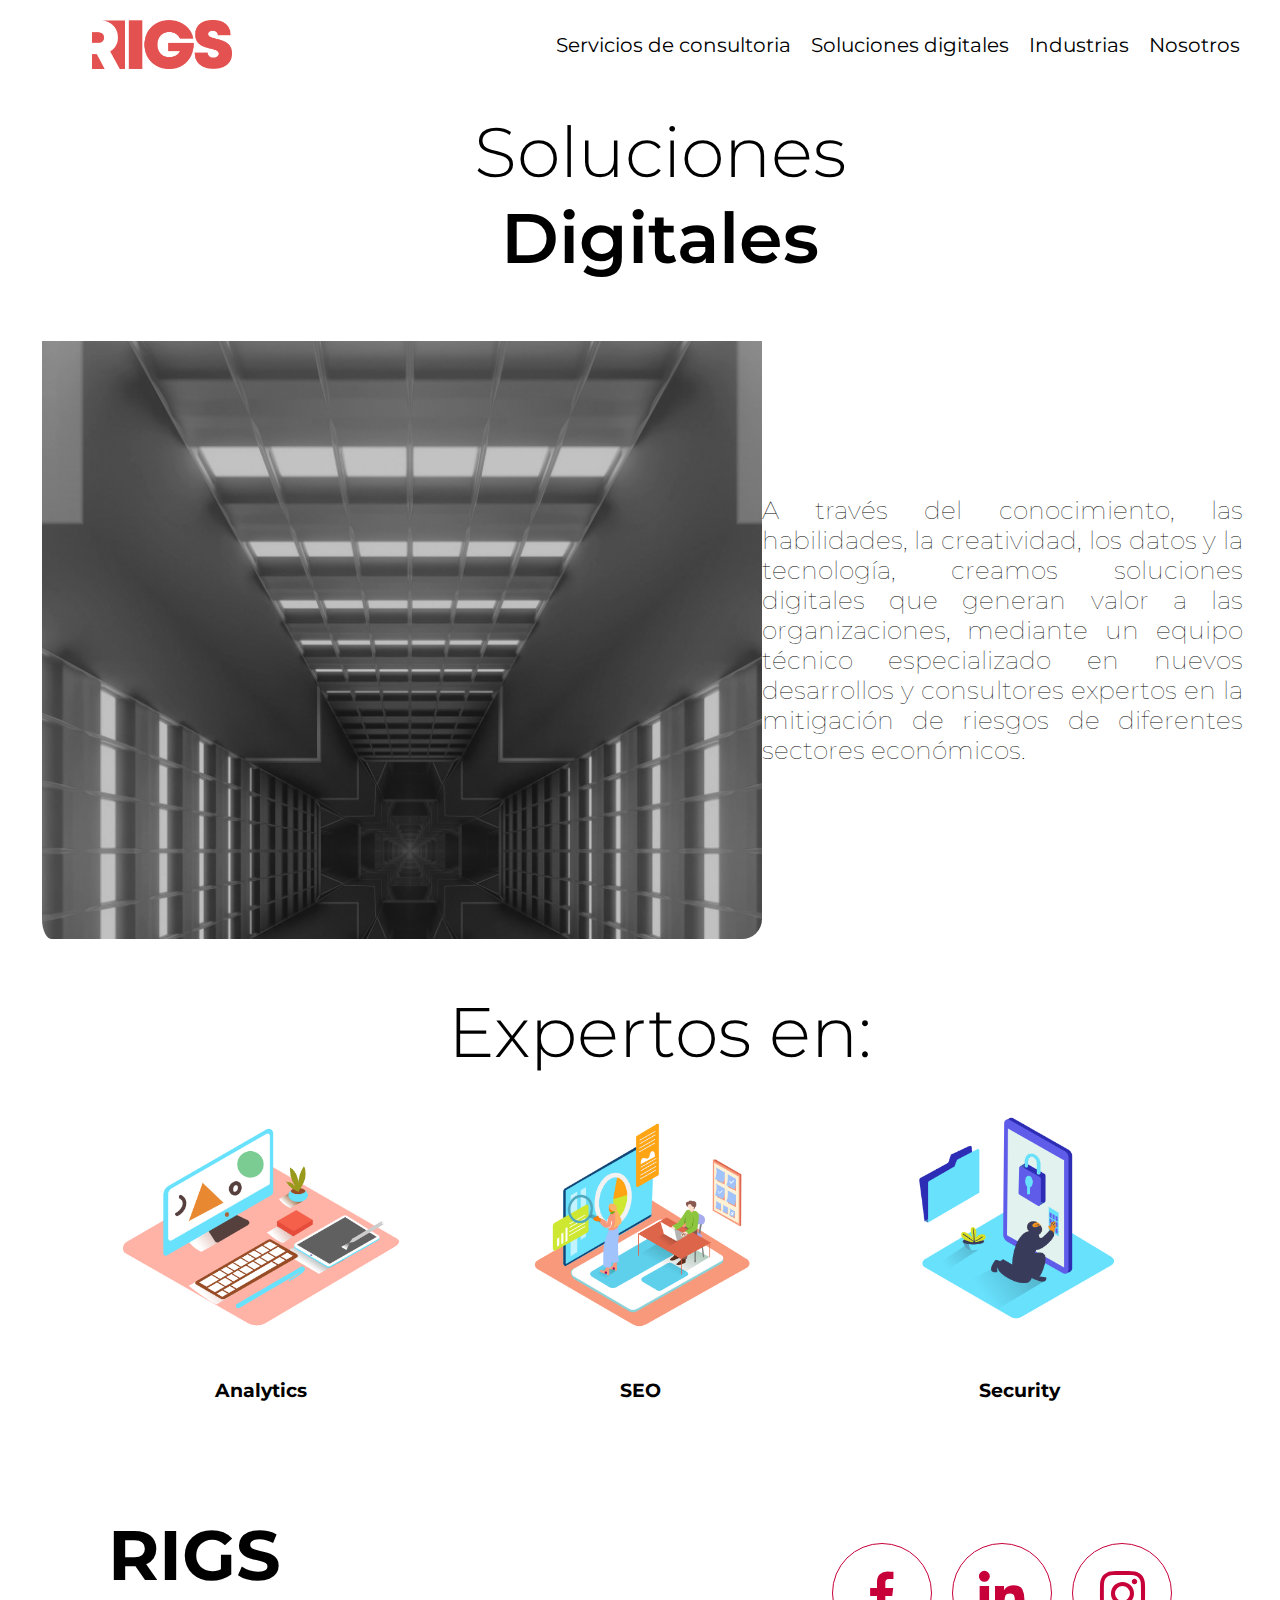
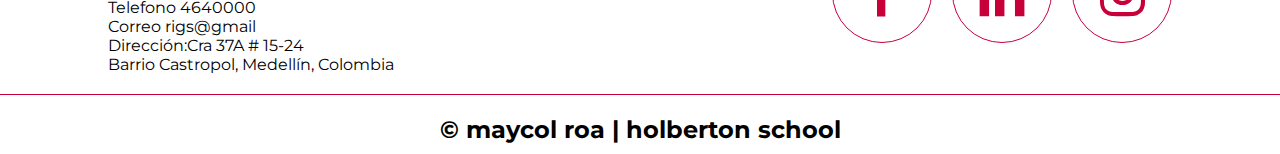
<file: soluciones_digitales.html>
<!DOCTYPE html>
<html lang="en">
<head>
    <meta charset="UTF-8">
    <meta http-equiv="X-UA-Compatible" content="IE=edge">
    <meta name="viewport" content="width=device-width, initial-scale=1.0">
    <link rel="stylesheet" href="./soluciones_digitales.css">
    <link rel="icon" type="image/x-icon" href="./img/R (1).ico">
	<link rel="icon" type="image/png" href="./img/R (1).png">
    <link rel="preconnect" href="https://fonts.googleapis.com">
<link rel="preconnect" href="https://fonts.gstatic.com" crossorigin>
<link href="https://fonts.googleapis.com/css2?family=Montserrat:wght@300;500;800&family=Quicksand:wght@300;500;700&display=swap" rel="stylesheet">
    <title>Rigs</title>
    <link href="https://unpkg.com/boxicons@2.0.5/css/boxicons.min.css" rel="stylesheet">
</head>
<body>
<header >
        <div class="container logo_nav_container">
                <img src="./img/logo_rigs.png" alt="logo" class="logo">
                <nav class="navigation">
                    <ul>
                        <li>
                            <a href="./index.html">Servicios de consultoria</a>
                            <ul>
                                <li><a href="./index.html">Riesgos Laborales</a> </li>
                                <li><a href="./riesgos_salud.html">Riesgos en salud</a> </li>
                                <li><a href="./consultoria_financiera.html">Consultoría Financiera</a> </li>
                                <li><a href="./Gestión_Sistemas_información.html">Gestión de Sistemas de información</a> </li>
                                <li><a href="./medicina_laboral.html">Medicina laboral</a> </li>
                                <li><a href="./outsourcing.html">outsourcing</a> </li>
                                <li><a href="./auditoria.html">Auditoría</a> </li>
                            </ul>
                        </li>
                        <li>
                            <a href="./soluciones_digitales.html">Soluciones digitales</a>
                        </li>
                        <li>
                            <a href="./Industrias.html">Industrias</a>
                        </li>
                        <li>
                            <a href="./nosotros.html">Nosotros</a>
                        </li>
                    </ul>
                </nav>
        </div>
</header>
<main>
    <section class="container financial_consulting " id="servicio">
        <h1 class="title_1">Soluciones </h1>
        <h1 class="title_2">Digitales</h1>
        <div class="container_services">
            <img src="./img/soluciones_digitales.png" alt="">
            <div class="checklist_servicio">
                <div class="service_1">
                    <p>A través del conocimiento, las habilidades, la creatividad, los datos y la tecnología, creamos soluciones digitales que generan valor a las organizaciones, mediante un equipo técnico especializado en nuevos desarrollos y consultores expertos en la mitigación de riesgos de diferentes sectores económicos.</p>
                </div>
            </div>
        </div>
    </section>
    <section class="container" id="expertos">
        <h1 class=title_1>Expertos en:</h1>
        <section class="experts">
            <div class="container-expert">
                <img src="./img/expertos_1.png" alt="">
                <h3 class="n-expert">Analytics</h3>
            </div>
            <div class="container-expert">
                <img src="./img/expertos_2.png" alt="">
                <h3 class="n-expert">SEO</h3>
            </div>
            <div class="container-expert">
                <img src="img/expertos_3.png" alt="">
                <h3 class="n-expert">Security</h3>
            </div>
        </section>
    </section>
</main>
<footer>
    <div class="container_footer">
            <div class="contac_us">
                <h2>RIGS</h2>
                <p class="p_1">Telefono 4640000</p>
                <p class="p_2">Correo rigs@gmail</p>
                <p class="p_3">Dirección:Cra 37A # 15-24</p>
                <p>Barrio Castropol, Medellín, Colombia</p>
            </div>
            <div class="social_media">
                <a href="https://www.facebook.com/RigsCo" class="social-media-icon">
                    <i class="bx bxl-facebook"></i>
                </a>
                <a href=" https://www.linkedin.com/company/rigs-s-a-s/" class="social-media-icon">
                    <i class='bx bxl-linkedin'></i>
                </a>
                <a href="https://www.instagram.com/rigs_co/" class="social-media-icon">
                    <i class='bx bxl-instagram'></i>
                </a>
            </div>
    </div>
    <div class="line">
    </div>
    <h2 class="titulo-final">© maycol roa | holberton school</h2>
</footer>
</body>
</html>
</file>
<file: index.css>
* {
    margin: 0;
    padding: 0;
    box-sizing: border-box;
}
:root{
    --white: #fff;
    --black: #000;
    --red: #C70039;
    --blue: #377087;
    --very-light-pink: #fff;
    --text-input-field: #f7f7f7;
    --hospital-green: #acd9b2;
    --sm: 25px;
    --md: 35px;
    --lg: 100px;
    --ssm: 20px;
    --title_1: 70px;
    --title_2: 70px;
    --menu_a: 20px;
    --p: 15px;
}

body {
    margin: 0;
    font-family: 'Montserrat', sans-serif;
}

.container {
    width: 95%;
    max-width: 1400px;
    margin: auto;
}



.title_1 {
    color: var(--black);
    font-size: var(--title_1);
    text-align: center;
    font-weight:300;
    padding: 100px 0px 0px 40px;
}
.title_2 {
    color: var(--black);
    font-size: var(--title_2);
    text-align: center;
    font-weight: 600;
    padding: 0px 0px 0px 40px;

}
.header {
    width: 100%;
    height: 100px;
    background-size: cover;
    background-attachment: fixed;
}
.header a {
    text-decoration: none;
    color: var(--black);
    
}

.logo {
    width: 200px;
    padding: 0px 0px 0px 60px ;
}
.logo_nav_container{
    display: flex;
    justify-content: space-between;
    align-items: center;
    padding: 20px 0px 0px 0px ;
    flex-wrap: wrap;
}
.container nav ul li ul {
    display: flex;
    flex-direction: column;
    display: none;
    position: absolute;
    background-color: var(--white);
}

.container nav ul li:hover > ul {
    display: block;
    display: flex;
    flex-direction: column;

}
.navigation ul {
    margin: 0;
    padding: 0;
    list-style: none;
    
}
.navigation ul li {
    display: inline-block;
}
.navigation ul li a {
    display: block;
    padding: 0.5rem 0.5rem;
    transition: all 0.4s linear;
    font-size: var(--menu_a);
    color: var(--black);
    text-decoration: none;
    font-weight: 400;
}
.navigation ul li a:hover{
    color: var(--blue);
    text-decoration:underline;
    text-underline-offset: 9px;
}
.container_about_us {
    display: flex;
    justify-content: space-evenly;
}

.image_about_occupational {
    border-radius: 10px;
    padding: 0px 0px 0px 20px;
}
.container_about_us .container_of_text{
    width: 48%;
}
.container_of_text h1 {
    margin-bottom: 10px;
}
.container_of_text .title_1 {
    text-align: left;
    margin-bottom: 1px;
}
.container_of_text .title_2 {
    text-align: left;
    margin-bottom: 1px;
}
.container_of_text p {
    padding: 60px 0px 0px 40px;
    font-weight: 300;
    text-align: justify;
    color: var(--black);
    font-size: var(--sm);
    width: 90%;
}
.figure_text {
    display: flex;
    padding: 100px 20px 0px 40px;
    flex-wrap: nowrap
}

.image_1 {
    width: 50%;
}

.image_2 {
    width: 50%;
}

.image_3{
    width: 35%;
    height: 30%;
    padding: 0px 60px 0px 0px;
}

main {
    padding: 40px 0 60px 0;
}

footer{
    background: var(--white);
    padding: 40px 0 10px 0;
    margin: auto;
    overflow: hidden;
}
.container_footer {
    display: flex;
    justify-content:space-evenly;
    align-items: center;
    padding-top: 60px;
    padding-bottom: 20px;
    border-bottom: 1px solid var(--red);
}
.contac_us{
    display: block;
    text-align:left;
    padding: 0px 30px 0px 0px;
}

.contac_us h2{
    font-size: 70px;
    text-align: left;
}


.titulo-final{
    text-align: center;
    font-size: 24px;
    margin: 20px 0 0 0;
    color: var(--black);
}
.social_media{
    width: 50%;
    display: flex;
    justify-content: flex-end;
}

.social-media-icon{
    display: inline-block;
    margin-left: 20px;
    width: 100px;
    height: 100px;
    border: 1px solid var(--red);
    border-radius: 50%;
    text-align: center;
    color: var(--red);
}

.social-media-icon i{
    font-size: 60px;
    line-height: 100px;
}

.social-media-icon:hover{
    background: var(--black);
    color: var(--white);
}


@media screen and (max-width:900px){

    .header {
        background-position: center;
        margin: auto;
        overflow: hidden;
    }
    .navigation {
        flex-direction: column;
        justify-content: center;
        align-items: center;
        padding: 30px 0px 20px 10px;
        
    }
    .logo{
        width: 40%;
        padding: 0px 0px 0px 30px;
    }
    .container_about_us {
        flex-direction: column;
        justify-content:center;
        padding: 0px 0px 0px 30px;
    }
    .image_about_occupational {
        width: 90%;
        
    }
    .container_of_text .title_1{
        font-size: 80px;
        padding: 0px 0px 0px 0px;
    }
    .container_of_text .title_2{
        font-size: 80px;
        padding: 0px 0px 0px 0px;
    }
    .container_of_text p{
        width: 190%;
    }
    .container_about_us .image_about_occupational {
        width: 90%;
        padding: 0px 0px 0px 30px;
    }
    .figure_text .image_text_1 {
        width: 210px;

    }
    .figure_text .image_3{
        width: 44%;
        margin: auto;
        overflow: hidden;
    }

    .container_footer{
        flex-direction: column;
    }
    .social_media{
        padding: 40px 0px 0px 0px;
    }
}
</file>
<file: consultoria_financiera.css>
* {
    margin: 0;
    padding: 0;
    box-sizing: border-box;
}
:root{
    --white: #fff;
    --black: #000;
    --red: #C70039;
    --blue: #377087;
    --very-light-pink: #fff;
    --text-input-field: #f7f7f7;
    --hospital-green: #acd9b2;
    --sm: 25px;
    --md: 35px;
    --lg: 100px;
    --ssm: 20px;
    --title_1: 70px;
    --title_2: 70px;
    --menu_a: 20px;
    --p: 15px;
}

body {
    margin: 0;
    font-family: 'Montserrat', sans-serif;
}

.container {
    width: 95%;
    max-width: 1400px;
    margin: auto;
    overflow: hidden;
    padding: 10px 0px;
}

.header {
    width: 100%;
    height: 100px;
    background-size: cover;
    background-attachment: fixed;
}
.header a {
    text-decoration: none;
    color: var(--black);
    
}

.logo {
    width: 200px;
    padding: 0px 0px 0px 60px ;
}
.logo_nav_container{
    display: flex;
    justify-content: space-between;
    align-items: center;
    padding: 20px 0px 0px 0px ;
    flex-wrap: wrap;
}
.container nav ul li ul {
    display: flex;
    flex-direction: column;
    display: none;
    position: absolute;
    background-color: var(--white);
}

.container nav ul li:hover > ul {
    display: block;
    display: flex;
    flex-direction: column;

}
.navigation ul {
    margin: 0;
    padding: 0;
    list-style: none;
    
}
.navigation ul li {
    display: inline-block;
}
.navigation ul li a {
    display: block;
    padding: 0.5rem 0.5rem;
    transition: all 0.4s linear;
    font-size: var(--menu_a);
    color: var(--black);
    text-decoration: none;
    font-weight: 400;
}
.navigation ul li a:hover{
    color: var(--blue);
    text-decoration:underline;
}

.title_1 {
    color: var(--black);
    font-size: var(--title_2);
    text-align: center;
    font-weight: 500;
    padding: 70px 0px 20px 40px;
}

.container_services{
    display: flex;
    justify-content: space-evenly;
    align-items: center;
    flex-wrap: wrap;
}

.container_services img{
    width: 50%;
    border-radius: 20px;
    padding: 20px 0px 0px 10px;
}

.checklist_servicio{
    width: 40%;
}

.container_services h2 {
    color: var(--black);
    font-size: var(--md);
    padding: 20px 0px;
    font-weight: 100;
}

.container_services .service_1 p {
    font-size: var(--p);
    width: 99%;
    font-weight: 100;
    text-align: justify;
}

.container_services .service_2 ul li {
    font-size: var(--p);
    width: 99%;
    font-weight: 100;
    text-align: justify;
}

.container .experts {
    display: flex;
    flex-wrap: nowrap;
    justify-content: space-evenly;
    align-items: center;
    flex-wrap: wrap;
}

.container-expert img {
    width: 300px;
}

.container-expert h3 {
    text-align: center;
}
footer{
    background: var(--white);
    padding: 40px 0 10px 0;
    margin: auto;
    overflow: hidden;
}
.container_footer {
    display: flex;
    justify-content:space-evenly;
    align-items: center;
    padding-top: 60px;
    padding-bottom: 20px;
    border-bottom: 1px solid var(--red);
}
.contac_us{
    display: block;
    text-align:left;
    padding: 0px 30px 0px 0px;
}

.contac_us h2{
    font-size: 70px;
    text-align: left;
}


.titulo-final{
    text-align: center;
    font-size: 24px;
    margin: 20px 0 0 0;
    color: var(--black);
}
.social_media{
    width: 50%;
    display: flex;
    justify-content: flex-end;
}

.social-media-icon{
    display: inline-block;
    margin-left: 20px;
    width: 100px;
    height: 100px;
    border: 1px solid var(--red);
    border-radius: 50%;
    text-align: center;
    color: var(--red);
}

.social-media-icon i{
    font-size: 60px;
    line-height: 100px;
}

.social-media-icon:hover{
    background: var(--black);
    color: var(--white);
}


@media screen and (max-width:900px){

    .header {
        background-position: center;
        margin: auto;
        overflow: hidden;
    }
    .navigation {
        flex-direction: column;
        justify-content: center;
        align-items: center;
        padding: 30px 0px 20px 10px;
        
    }
    .logo{
        width: 40%;
        padding: 0px 0px 0px 30px;
    }
    .container_about_us {
        flex-direction: column;
        justify-content:center;
        padding: 0px 0px 0px 30px;
    }
    .image_about_occupational {
        width: 90%;
        
    }
    .container_of_text .title_1{
        font-size: 80px;
        padding: 0px 0px 0px 0px;
    }
    .container_of_text .title_2{
        font-size: 80px;
        padding: 0px 0px 0px 0px;
    }
    .container_of_text p{
        width: 190%;
    }
    .container_about_us .image_about_occupational {
        width: 90%;
        padding: 0px 0px 0px 30px;
    }
    .figure_text .image_text_1 {
        width: 210px;

    }
    .figure_text .image_3{
        width: 44%;
        margin: auto;
        overflow: hidden;
    }

    .container_footer{
        flex-direction: column;
    }
    .social_media{
        padding: 40px 0px 0px 0px;
    }
}
</file>
<file: Gestión_Sistemas_información.css>
* {
    margin: 0;
    padding: 0;
    box-sizing: border-box;
}
:root{
    --white: #fff;
    --black: #000;
    --red: #C70039;
    --blue: #377087;
    --very-light-pink: #fff;
    --text-input-field: #f7f7f7;
    --hospital-green: #acd9b2;
    --sm: 25px;
    --md: 35px;
    --lg: 100px;
    --ssm: 20px;
    --title_1: 70px;
    --title_2: 70px;
    --menu_a: 20px;
    --p: 15px;
}

body {
    margin: 0;
    font-family: 'Montserrat', sans-serif;
}

.container {
    width: 95%;
    max-width: 1400px;
    margin: auto;
}



.title_1 {
    color: var(--black);
    font-size: var(--title_1);
    text-align: center;
    font-weight:300;
    padding: 0px 0px 0px 40px;
}
.title_2 {
    color: var(--red);
    font-size: var(--title_2);
    text-align: center;
    font-weight: 600;
    padding: 0px 0px 0px 40px;

}
.header {
    width: 100%;
    height: 100px;
    background-size: cover;
    background-attachment: fixed;
}
.header a {
    text-decoration: none;
    color: var(--black);
    
}

.logo {
    width: 200px;
    padding: 0px 0px 0px 60px ;
}
.logo_nav_container{
    display: flex;
    justify-content: space-between;
    align-items: center;
    padding: 20px 0px 0px 0px ;
    flex-wrap: wrap;
}
.container nav ul li ul {
    display: flex;
    flex-direction: column;
    display: none;
    position: absolute;
    background-color: var(--white);
}

.container nav ul li:hover > ul {
    display: block;
    display: flex;
    flex-direction: column;

}
.navigation ul {
    margin: 0;
    padding: 0;
    list-style: none;
    
}
.navigation ul li {
    display: inline-block;
}
.navigation ul li a {
    display: block;
    padding: 0.5rem 0.5rem;
    transition: all 0.4s linear;
    font-size: var(--menu_a);
    color: var(--black);
    text-decoration: none;
    font-weight: 400;
}
.navigation ul li a:hover{
    color: var(--blue);
    text-decoration:underline;
}
.container_about_us {
    display: flex;
    justify-content: space-evenly;
}

.occupational_hazard img {
    width: 800px;
    height: 99%;
    padding: 20px 0px 0px 20px;
    border-radius: 20px;
}
.container_about_us .container_of_text{
    width: 48%;
}
.container_of_text h1 {
    margin-bottom: 10px;
}
.container_of_text .title_1 {
    text-align: left;
    margin-bottom: 1px;
}
.container_of_text .title_2 {
    text-align: left;
    margin-bottom: 1px;
}
.container_of_text p {
    padding: 60px 0px 0px 40px;
    font-weight: 300;
    text-align: justify;
    color: var(--black);
    font-size: var(--p);
    width: 90%;
}
.figure_text {
    display: flex;
    padding: 100px 20px 0px 40px;
    flex-wrap: nowrap
}

.image_1 {
    width: 50%;
}

.image_2 {
    width: 50%;
}

.image_3{
    width: 35%;
    height: 30%;
    padding: 0px 60px 0px 0px;
}

main {
    padding: 40px 0 60px 0;
}

footer{
    background: var(--white);
    padding: 40px 0 10px 0;
    margin: auto;
    overflow: hidden;
}
.container_footer {
    display: flex;
    justify-content:space-evenly;
    align-items: center;
    padding-top: 60px;
    padding-bottom: 20px;
    border-bottom: 1px solid var(--red);
}
.contac_us{
    display: block;
    text-align:left;
    padding: 0px 30px 0px 0px;
}

.contac_us h2{
    font-size: 70px;
    text-align: left;
}


.titulo-final{
    text-align: center;
    font-size: 24px;
    margin: 20px 0 0 0;
    color: var(--black);
}
.social_media{
    width: 50%;
    display: flex;
    justify-content: flex-end;
}

.social-media-icon{
    display: inline-block;
    margin-left: 20px;
    width: 100px;
    height: 100px;
    border: 1px solid var(--red);
    border-radius: 50%;
    text-align: center;
    color: var(--red);
}

.social-media-icon i{
    font-size: 60px;
    line-height: 100px;
}

.social-media-icon:hover{
    background: var(--black);
    color: var(--white);
}


@media screen and (max-width:900px){

    .header {
        background-position: center;
        margin: auto;
        overflow: hidden;
    }
    .navigation {
        flex-direction: column;
        justify-content: center;
        align-items: center;
        padding: 30px 0px 20px 10px;
        
    }
    .logo{
        width: 40%;
        padding: 0px 0px 0px 30px;
    }
    .container_about_us {
        flex-direction: column;
        justify-content:center;
        padding: 0px 0px 0px 30px;
    }
    .image_about_occupational {
        width: 90%;
        
    }
    .container_of_text .title_1{
        font-size: 80px;
        padding: 0px 0px 0px 0px;
    }
    .container_of_text .title_2{
        font-size: 80px;
        padding: 0px 0px 0px 0px;
    }
    .container_of_text p{
        width: 190%;
    }
    .container_about_us .image_about_occupational {
        width: 90%;
        padding: 0px 0px 0px 30px;
    }
    .figure_text .image_text_1 {
        width: 210px;

    }
    .figure_text .image_3{
        width: 44%;
        margin: auto;
        overflow: hidden;
    }

    .container_footer{
        flex-direction: column;
    }
    .social_media{
        padding: 40px 0px 0px 0px;
    }
}
</file>
<file: medicina_laboral.css>
* {
    margin: 0;
    padding: 0;
    box-sizing: border-box;
}
:root{
    --white: #fff;
    --black: #000;
    --red: #C70039;
    --blue: #377087;
    --very-light-pink: #fff;
    --text-input-field: #f7f7f7;
    --hospital-green: #acd9b2;
    --sm: 25px;
    --md: 35px;
    --lg: 100px;
    --ssm: 20px;
    --title_1: 70px;
    --title_2: 70px;
    --menu_a: 20px;
    --p: 15px;
}

body {
    margin: 0;
    font-family: 'Montserrat', sans-serif;
}

.container {
    width: 95%;
    max-width: 1400px;
    margin: auto;
}



.title_1 {
    color: var(--black);
    font-size: var(--title_1);
    text-align: center;
    font-weight:300;
    padding: 50px 0px 0px 0px;
}
.title_2 {
    color: var(--red);
    font-size: var(--title_2);
    text-align: center;
    font-weight: 600;
    padding: 0px 0px 0px 0px;

}
.header {
    width: 100%;
    height: 100px;
    background-size: cover;
    background-attachment: fixed;
}
.header a {
    text-decoration: none;
    color: var(--black);
    
}

.logo {
    width: 200px;
    padding: 0px 0px 0px 60px ;
}
.logo_nav_container{
    display: flex;
    justify-content: space-between;
    align-items: center;
    padding: 20px 0px 0px 0px ;
    flex-wrap: wrap;
}
.container nav ul li ul {
    display: flex;
    flex-direction: column;
    display: none;
    position: absolute;
    background-color: var(--white);
}

.container nav ul li:hover > ul {
    display: block;
    display: flex;
    flex-direction: column;

}
.navigation ul {
    margin: 0;
    padding: 0;
    list-style: none;
    
}
.navigation ul li {
    display: inline-block;
}
.navigation ul li a {
    display: block;
    padding: 0.5rem 0.5rem;
    transition: all 0.4s linear;
    font-size: var(--menu_a);
    color: var(--black);
    text-decoration: none;
    font-weight: 400;
}
.navigation ul li a:hover{
    color: var(--blue);
    text-decoration:underline;
}
.container_about_us {
    display: flex;
    justify-content: space-evenly;
}

.occupational_hazard img {  
    width: 400px;
    padding: 60px 0px 0px 0px;
}
.container_about_us .container_of_text{
    width: 50%;
}
.container_of_text h1 {
    margin-bottom: 10px;
}
.container_of_text .title_1 {
    text-align: left;
    margin-bottom: 1px;
}
.container_of_text .title_2 {
    text-align: left;
    margin-bottom: 1px;
}
.container_of_text p {
    padding: 20px 0px 20px 0px;
    font-weight: 300;
    text-align: justify;
    color: var(--black);
    font-size: var(--p);
    width: 90%;
}

.container_of_text ul li {
    font-weight: 300;
    text-align: justify;
    color: var(--black);
    font-size: var(--p);
    width: 90%;
    padding: 0px 0px 0px 5px;
}

.figure_text {
    display: flex;
    padding: 100px 20px 0px 40px;
    flex-wrap: nowrap
}

.image_1 {
    width: 50%;
}

.image_2 {
    width: 50%;
}

.image_3{
    width: 35%;
    height: 30%;
    padding: 0px 60px 0px 0px;
}

main {
    padding: 40px 0 60px 0;
}

footer{
    background: var(--white);
    padding: 40px 0 10px 0;
    margin: auto;
    overflow: hidden;
}
.container_footer {
    display: flex;
    justify-content:space-evenly;
    align-items: center;
    padding-top: 60px;
    padding-bottom: 20px;
    border-bottom: 1px solid var(--red);
}
.contac_us{
    display: block;
    text-align:left;
    padding: 0px 30px 0px 0px;
}

.contac_us h2{
    font-size: 70px;
    text-align: left;
}


.titulo-final{
    text-align: center;
    font-size: 24px;
    margin: 20px 0 0 0;
    color: var(--black);
}
.social_media{
    width: 50%;
    display: flex;
    justify-content: flex-end;
}

.social-media-icon{
    display: inline-block;
    margin-left: 20px;
    width: 100px;
    height: 100px;
    border: 1px solid var(--red);
    border-radius: 50%;
    text-align: center;
    color: var(--red);
}

.social-media-icon i{
    font-size: 60px;
    line-height: 100px;
}

.social-media-icon:hover{
    background: var(--black);
    color: var(--white);
}


@media screen and (max-width:900px){

    .header {
        background-position: center;
        margin: auto;
        overflow: hidden;
    }
    .navigation {
        flex-direction: column;
        justify-content: center;
        align-items: center;
        padding: 30px 0px 20px 10px;
        
    }
    .logo{
        width: 40%;
        padding: 0px 0px 0px 30px;
    }
    .container_about_us {
        flex-direction: column;
        justify-content:center;
        padding: 0px 0px 0px 30px;
    }
    .image_about_occupational {
        width: 90%;
        
    }
    .container_of_text .title_1{
        font-size: 80px;
        padding: 0px 0px 0px 0px;
    }
    .container_of_text .title_2{
        font-size: 80px;
        padding: 0px 0px 0px 0px;
    }
    .container_of_text p{
        width: 190%;
    }
    .container_about_us .image_about_occupational {
        width: 90%;
        padding: 0px 0px 0px 30px;
    }
    .figure_text .image_text_1 {
        width: 210px;

    }
    .figure_text .image_3{
        width: 44%;
        margin: auto;
        overflow: hidden;
    }

    .container_footer{
        flex-direction: column;
    }
    .social_media{
        padding: 40px 0px 0px 0px;
    }
}
</file>
<file: riesgos_operacionales.css>
* {
    margin: 0;
    padding: 0;
    box-sizing: border-box;
}
:root{
    --white: #fff;
    --black: #000;
    --red: #C70039;
    --blue: #377087;
    --very-light-pink: #fff;
    --text-input-field: #f7f7f7;
    --hospital-green: #acd9b2;
    --sm: 25px;
    --md: 35px;
    --lg: 100px;
    --ssm: 20px;
    --title_1: 70px;
    --title_2: 70px;
    --menu_a: 20px;
    --p: 20px;
}

body {
    margin: 0;
    font-family: 'Montserrat', sans-serif;
}

.container {
    width: 95%;
    max-width: 1400px;
    margin: auto;
}



.title_1 {
    color: var(--black);
    font-size: var(--title_1);
    text-align: center;
    font-weight:300;
    padding: 50px 0px 0px 0px;
}
.title_2 {
    color: var(--red);
    font-size: var(--title_2);
    text-align: center;
    font-weight: 600;
    padding: 0px 0px 0px 0px;

}
.header {
    width: 100%;
    height: 100px;
    background-size: cover;
    background-attachment: fixed;
}
.header a {
    text-decoration: none;
    color: var(--black);
    
}

.logo {
    width: 200px;
    padding: 0px 0px 0px 60px ;
}
.logo_nav_container{
    display: flex;
    justify-content: space-between;
    align-items: center;
    padding: 20px 0px 0px 0px ;
    flex-wrap: wrap;
}
.container nav ul li ul {
    display: flex;
    flex-direction: column;
    display: none;
    position: absolute;
    background-color: var(--white);
}

.container nav ul li:hover > ul {
    display: block;
    display: flex;
    flex-direction: column;

}
.navigation ul {
    margin: 0;
    padding: 0;
    list-style: none;
    
}
.navigation ul li {
    display: inline-block;
}
.navigation ul li a {
    display: block;
    padding: 0.5rem 0.5rem;
    transition: all 0.4s linear;
    font-size: var(--menu_a);
    color: var(--black);
    text-decoration: none;
    font-weight: 400;
}
.navigation ul li a:hover{
    color: var(--blue);
    text-decoration:underline;
}
.container_about_us {
    display: flex;
    justify-content: space-evenly;
}

.occupational_hazard img {  
    width: 400px;
    padding: 60px 0px 0px 0px;
}
.container_about_us .container_of_text{
    width: 50%;
}
.container_of_text h1 {
    margin-bottom: 10px;
}
.container_of_text .title_1 {
    text-align: left;
    margin-bottom: 1px;
}
.container_of_text .title_2 {
    text-align: left;
    margin-bottom: 1px;
}
.container_of_text p {
    padding: 20px 0px 20px 0px;
    font-weight: 300;
    text-align: justify;
    color: var(--black);
    font-size: var(--p);
    width: 90%;
}

.container_of_text ul li {
    font-weight: 300;
    text-align: justify;
    color: var(--black);
    font-size: var(--p);
    width: 90%;
    padding: 0px 0px 0px 5px;
}

.figure_text {
    display: flex;
    padding: 100px 20px 0px 40px;
    flex-wrap: nowrap
}

.image_1 {
    width: 50%;
}

.image_2 {
    width: 50%;
}

.image_3{
    width: 35%;
    height: 30%;
    padding: 0px 60px 0px 0px;
}

main {
    padding: 40px 0 60px 0;
}

footer{
    background: var(--white);
    padding: 40px 0 10px 0;
    margin: auto;
    overflow: hidden;
}
.container_footer {
    display: flex;
    justify-content:space-evenly;
    align-items: center;
    padding-top: 60px;
    padding-bottom: 20px;
    border-bottom: 1px solid var(--red);
}
.contac_us{
    display: block;
    text-align:left;
    padding: 0px 30px 0px 0px;
}

.contac_us h2{
    font-size: 70px;
    text-align: left;
}


.titulo-final{
    text-align: center;
    font-size: 24px;
    margin: 20px 0 0 0;
    color: var(--black);
}
.social_media{
    width: 50%;
    display: flex;
    justify-content: flex-end;
}

.social-media-icon{
    display: inline-block;
    margin-left: 20px;
    width: 100px;
    height: 100px;
    border: 1px solid var(--red);
    border-radius: 50%;
    text-align: center;
    color: var(--red);
}

.social-media-icon i{
    font-size: 60px;
    line-height: 100px;
}

.social-media-icon:hover{
    background: var(--black);
    color: var(--white);
}


@media screen and (max-width:900px){

    .header {
        background-position: center;
        margin: auto;
        overflow: hidden;
    }
    .navigation {
        flex-direction: column;
        justify-content: center;
        align-items: center;
        padding: 30px 0px 20px 10px;
        
    }
    .logo{
        width: 40%;
        padding: 0px 0px 0px 30px;
    }
    .container_about_us {
        flex-direction: column;
        justify-content:center;
        padding: 0px 0px 0px 30px;
    }
    .image_about_occupational {
        width: 90%;
        
    }
    .container_of_text .title_1{
        font-size: 80px;
        padding: 0px 0px 0px 0px;
    }
    .container_of_text .title_2{
        font-size: 80px;
        padding: 0px 0px 0px 0px;
    }
    .container_of_text p{
        width: 190%;
    }
    .container_about_us .image_about_occupational {
        width: 90%;
        padding: 0px 0px 0px 30px;
    }
    .figure_text .image_text_1 {
        width: 210px;

    }
    .figure_text .image_3{
        width: 44%;
        margin: auto;
        overflow: hidden;
    }

    .container_footer{
        flex-direction: column;
    }
    .social_media{
        padding: 40px 0px 0px 0px;
    }
}
</file>
<file: riesgos_salud.css>
* {
    margin: 0;
    padding: 0;
    box-sizing: border-box;
}
:root{
    --white: #fff;
    --black: #000;
    --red: #C70039;
    --blue: #377087;
    --very-light-pink: #fff;
    --text-input-field: #f7f7f7;
    --hospital-green: #acd9b2;
    --sm: 25px;
    --md: 35px;
    --lg: 100px;
    --ssm: 20px;
    --title_1: 70px;
    --title_2: 70px;
    --menu_a: 20px;
    --p : 20px;
}

body {
    margin: 0;
    font-family: 'Montserrat', sans-serif;
}

.container {
    width: 95%;
    max-width: 1400px;
    margin: auto;
}



.title_1 {
    color: var(--black);
    font-size: var(--title_1);
    text-align: center;
    font-weight:300;
    padding: 100px 0px 0px 40px;
}
.title_2 {
    color: var(--black);
    font-size: var(--title_2);
    text-align: center;
    font-weight: 600;
    padding: 0px 0px 0px 40px;

}
.header {
    width: 100%;
    height: 100px;
    background-size: cover;
    background-attachment: fixed;
}
.header a {
    text-decoration: none;
    color: var(--black);
    
}

.logo {
    width: 200px;
    padding: 0px 0px 0px 60px ;
}
.logo_nav_container{
    display: flex;
    justify-content: space-between;
    align-items: center;
    padding: 20px 0px 0px 0px ;
    flex-wrap: wrap;
}
.container nav ul li ul {
    display: flex;
    flex-direction: column;
    display: none;
    position: absolute;
    background-color: var(--white);
}

.container nav ul li:hover > ul {
    display: block;
    display: flex;
    flex-direction: column;

}
.navigation ul {
    margin: 0;
    padding: 0;
    list-style: none;
    
}
.navigation ul li {
    display: inline-block;
}
.navigation ul li a {
    display: block;
    padding: 0.5rem 0.5rem;
    transition: all 0.4s linear;
    font-size: var(--menu_a);
    color: var(--black);
    text-decoration: none;
    font-weight: 400;
}
.navigation ul li a:hover{
    color: var(--blue);
    text-decoration:underline;
}
.container_about_us {
    display: flex;
    justify-content: space-evenly;
}

.image_about_occupational {
    border-radius: 10px 10px 10px 10px;
    padding: 0px 0px 0px 20px;
}
.container_about_us .container_of_text{
    width: 48%;
}
.container_of_text h1 {
    margin-bottom: 10px;
}
.container_of_text .title_1 {
    text-align: left;
    margin-bottom: 1px;
}
.container_of_text .title_2 {
    text-align: left;
    margin-bottom: 1px;
}
.container_of_text p {
    padding: 60px 0px 0px 40px;
    font-weight: 300;
    text-align: justify;
    color: var(--black);
    font-size: var(--p);
    width: 90%;
}
.figure_text {
    display: flex;
    padding: 100px 0px 0px 110px;
    flex-wrap: nowrap
}

.image_1 {
    width: 50%;
}

.image_2 {
    width: 50%;
}



main {
    padding: 40px 0 60px 0;
}

footer{
    background: var(--white);
    padding: 40px 0 10px 0;
    margin: auto;
    overflow: hidden;
}
.container_footer {
    display: flex;
    justify-content:space-evenly;
    align-items: center;
    padding-top: 60px;
    padding-bottom: 20px;
    border-bottom: 1px solid var(--red);
}
.contac_us{
    display: block;
    text-align:left;
    padding: 0px 30px 0px 0px;
}

.contac_us h2{
    font-size: 70px;
    text-align: left;
}


.titulo-final{
    text-align: center;
    font-size: 24px;
    margin: 20px 0 0 0;
    color: var(--black);
}
.social_media{
    width: 50%;
    display: flex;
    justify-content: flex-end;
}

.social-media-icon{
    display: inline-block;
    margin-left: 20px;
    width: 100px;
    height: 100px;
    border: 1px solid var(--red);
    border-radius: 50%;
    text-align: center;
    color: var(--red);
}

.social-media-icon i{
    font-size: 60px;
    line-height: 100px;
}

.social-media-icon:hover{
    background: var(--black);
    color: var(--white);
}


@media screen and (max-width:900px){

    .header {
        background-position: center;
        margin: auto;
        overflow: hidden;
    }
    .navigation {
        flex-direction: column;
        justify-content: center;
        align-items: center;
        padding: 30px 0px 20px 10px;
        
    }
    .logo{
        width: 40%;
        padding: 0px 0px 0px 30px;
    }
    .container_about_us {
        flex-direction: column;
        justify-content:center;
        padding: 0px 0px 0px 30px;
    }
    .image_about_occupational {
        width: 90%;
        
    }
    .container_of_text .title_1{
        font-size: 80px;
        padding: 0px 0px 0px 0px;
    }
    .container_of_text .title_2{
        font-size: 80px;
        padding: 0px 0px 0px 0px;
    }
    .container_of_text p{
        width: 190%;
    }
    .container_about_us .image_about_occupational {
        width: 90%;
        padding: 0px 0px 0px 30px;
    }
    .figure_text .image_text_1 {
        width: 210px;

    }
    .figure_text .image_3{
        width: 44%;
        margin: auto;
        overflow: hidden;
    }

    .container_footer{
        flex-direction: column;
    }
    .social_media{
        padding: 40px 0px 0px 0px;
    }
}
</file>
<file: soluciones_digitales.css>
* {
    margin: 0;
    padding: 0;
    box-sizing: border-box;
}
:root{
    --white: #fff;
    --black: #000;
    --red: #C70039;
    --blue: #377087;
    --very-light-pink: #fff;
    --text-input-field: #f7f7f7;
    --hospital-green: #acd9b2;
    --sm: 25px;
    --md: 35px;
    --lg: 100px;
    --ssm: 20px;
    --title_1: 70px;
    --title_2: 70px;
    --menu_a: 20px;
    --p: 15px;
}

body {
    margin: 0;
    font-family: 'Montserrat', sans-serif;
}

.container {
    width: 95%;
    max-width: 1400px;
    margin: auto;
    overflow: hidden;
    padding: 10px 0px;
}

.header {
    width: 100%;
    height: 100px;
    background-size: cover;
    background-attachment: fixed;
}
.header a {
    text-decoration: none;
    color: var(--black);
    
}

.logo {
    width: 200px;
    padding: 0px 0px 0px 60px ;
}
.logo_nav_container{
    display: flex;
    justify-content: space-between;
    align-items: center;
    padding: 20px 0px 0px 0px ;
    flex-wrap: wrap;
}
.container nav ul li ul {
    display: flex;
    flex-direction: column;
    display: none;
    position: absolute;
    background-color: var(--white);
}

.container nav ul li:hover > ul {
    display: block;
    display: flex;
    flex-direction: column;

}
.navigation ul {
    margin: 0;
    padding: 0;
    list-style: none;
    
}
.navigation ul li {
    display: inline-block;
}
.navigation ul li a {
    display: block;
    padding: 0.5rem 0.5rem;
    transition: all 0.4s linear;
    font-size: var(--menu_a);
    color: var(--black);
    text-decoration: none;
    font-weight: 400;
}
.navigation ul li a:hover{
    color: var(--blue);
    text-decoration:underline;
}

.title_1 {
    color: var(--black);
    font-size: var(--title_1);
    text-align: center;
    font-weight:300;
    padding: 30px 0px 0px 40px;
}
.title_2 {
    color: var(--black);
    font-size: var(--title_2);
    text-align: center;
    font-weight: 600;
    padding: 0px 0px 40px 40px;
}

.container_services{
    display: flex;
    justify-content: space-evenly;
    align-items: center;
    flex-wrap: wrap;
}

.container_services img{
    width: 60%;
    border-radius: 20px;
    padding: 20px 0px 0px 10px;
}

.checklist_servicio{
    width: 40%;
}

.container_services h2 {
    color: var(--black);
    font-size: var(--md);
    padding: 20px 0px;
    font-weight: 100;
}

.container_services .service_1 p {
    font-size: var(--sm);
    width: 99%;
    font-weight: 100;
    text-align: justify;
}

.container_services .service_2 ul li {
    font-size: var(--p);
    width: 99%;
    font-weight: 100;
    text-align: justify;
}

.container .experts {
    display: flex;
    flex-wrap: nowrap;
    justify-content: space-evenly;
    align-items: center;
    flex-wrap: wrap;
}

.container-expert img {
    width: 300px;
}

.container-expert h3 {
    text-align: center;
}
footer{
    background: var(--white);
    padding: 40px 0 10px 0;
    margin: auto;
    overflow: hidden;
}
.container_footer {
    display: flex;
    justify-content:space-evenly;
    align-items: center;
    padding-top: 60px;
    padding-bottom: 20px;
    border-bottom: 1px solid var(--red);
}
.contac_us{
    display: block;
    text-align:left;
    padding: 0px 30px 0px 0px;
}

.contac_us h2{
    font-size: 70px;
    text-align: left;
}


.titulo-final{
    text-align: center;
    font-size: 24px;
    margin: 20px 0 0 0;
    color: var(--black);
}
.social_media{
    width: 50%;
    display: flex;
    justify-content: flex-end;
}

.social-media-icon{
    display: inline-block;
    margin-left: 20px;
    width: 100px;
    height: 100px;
    border: 1px solid var(--red);
    border-radius: 50%;
    text-align: center;
    color: var(--red);
}

.social-media-icon i{
    font-size: 60px;
    line-height: 100px;
}

.social-media-icon:hover{
    background: var(--black);
    color: var(--white);
}


@media screen and (max-width:900px){

    .header {
        background-position: center;
        margin: auto;
        overflow: hidden;
    }
    .navigation {
        flex-direction: column;
        justify-content: center;
        align-items: center;
        padding: 30px 0px 20px 10px;
        
    }
    .logo{
        width: 40%;
        padding: 0px 0px 0px 30px;
    }
    .container_about_us {
        flex-direction: column;
        justify-content:center;
        padding: 0px 0px 0px 30px;
    }
    .image_about_occupational {
        width: 90%;
        
    }
    .container_of_text .title_1{
        font-size: 80px;
        padding: 0px 0px 0px 0px;
    }
    .container_of_text .title_2{
        font-size: 80px;
        padding: 0px 0px 0px 0px;
    }
    .container_of_text p{
        width: 190%;
    }
    .container_about_us .image_about_occupational {
        width: 90%;
        padding: 0px 0px 0px 30px;
    }
    .figure_text .image_text_1 {
        width: 210px;

    }
    .figure_text .image_3{
        width: 44%;
        margin: auto;
        overflow: hidden;
    }

    .container_footer{
        flex-direction: column;
    }
    .social_media{
        padding: 40px 0px 0px 0px;
    }
}
</file>
